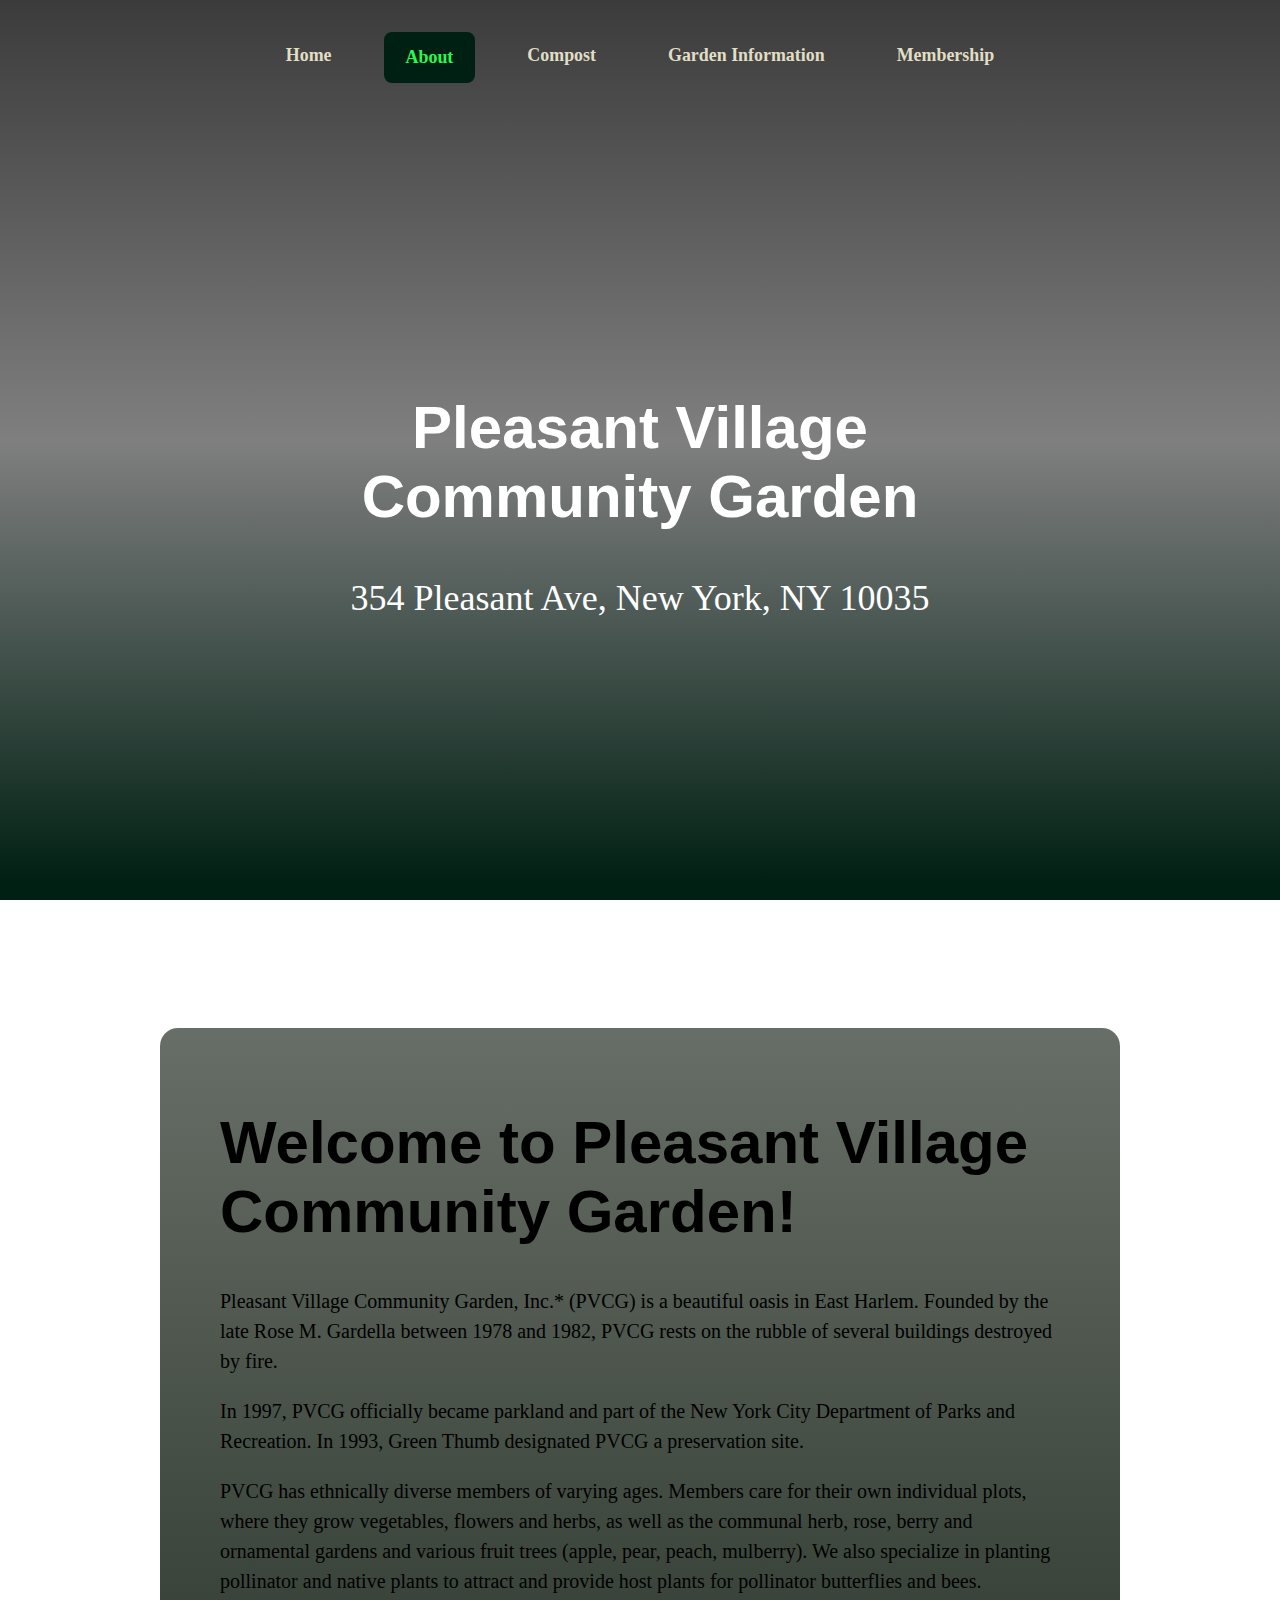
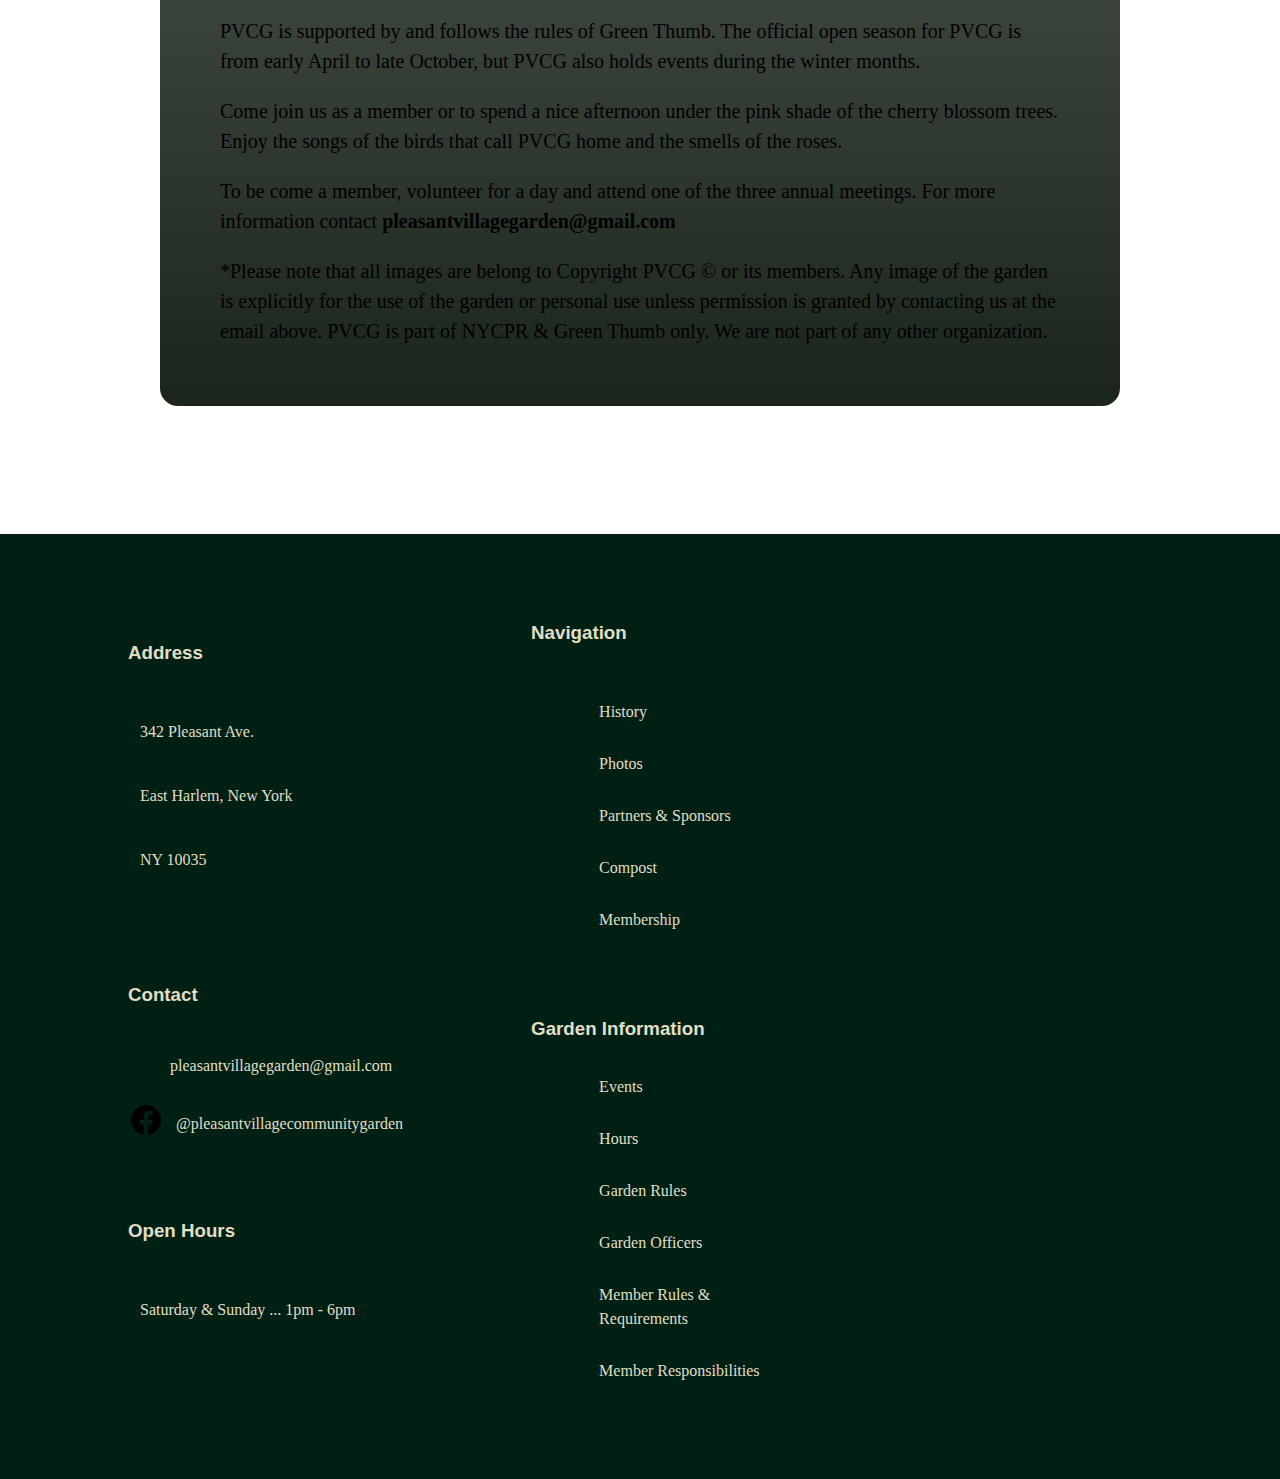
<file: history.html>
<!DOCTYPE html>
<head>
    <title>History | Pleasent Village Community Garden</title>
    <link rel="stylesheet" type="text/css" href="style.css">
</head>

<meta name="viewport" content="width=device-width, initial-scale=1">

<body>
    <!--NAV BAR-->
    <div class="header">
        <div id="wrapper">
        <div class="header-container">
            <div class="nav">
                <ul class="nav-links">
                    <li><a href="index.html">Home</a></li>
                    <li class="dropDown">
                        <a class="active" href="javascript:void(0)">About</a>
                        <div class="dropDown-content">
                            <a href="history.html">History</a>
                            <a href="garden-photos.html">Garden Photos</a>
                            <a href="partners.html">Partners & Sponsors</a>
                        </div>
                    </li>
                        <li><a href="compost.html">Compost</a></li>
                            <li class="dropDown">
                                <a class="dropBtn" href="javascript:void(0)" href="#garden-information">Garden Information</a>
                                <div class="dropDown-content">
                                    <a href="hours.html">Hours</a>
                                    <a href="events.html">Events</a>
                                    <a href="rules.html">Garden Rules</a>
                                    <a href="garden-officers.html">Garden Officers</a>
                                    <a href="garden-member-rules-and-requirements.html">Garden Member Rules & Requirements</a>
                                    <a href="garden-member-responsibilities.html">Garden Member Responsibilities</a>
                                </div>   
                            </li>
                        <li><a href="membership.html">Membership</a></li>
                    </ul>
                </div>
        </div>
        </div>
    </div>

    <div class="container">
        <div class="hero-container">
            <div class="hero-text">
                <h1>Pleasant Village Community Garden</h1>
                <h2>354 Pleasant Ave, New York, NY 10035</h2>
            </div>
            <div class="hero-image"></div>
        </div>


        <main>
            <div class="history">
                <div class="history-wrapper">
                    <div class="history-text">
                        <h1>Welcome to Pleasant Village Community Garden!</h1>
                        <p>Pleasant Village Community Garden, Inc.* (PVCG) is a beautiful oasis in East Harlem. Founded by the late Rose M. Gardella between 1978 and 1982, PVCG rests on the rubble of several buildings destroyed by fire.</p>
                        <p>In 1997, PVCG officially became parkland and part of the New York City Department of Parks and Recreation. In 1993, Green Thumb designated PVCG a preservation site.</p>
                        <p>PVCG has ethnically diverse members of varying ages. Members care for their own individual plots, where they grow vegetables, flowers and herbs, as well as the communal herb, rose, berry and ornamental gardens and various fruit trees (apple, pear, peach, mulberry). We also specialize in planting pollinator and native plants to attract and provide host plants for pollinator butterflies and bees.</p>
                        <p>PVCG is supported by and follows the rules of Green Thumb. The official open season for PVCG is from early April to late October, but PVCG also holds events during the winter months.</p>
                        <p>Come join us as a member or to spend a nice afternoon under the pink shade of the cherry blossom trees. Enjoy the songs of the birds that call PVCG home and the smells of the roses.</p>
                        <p>To be come a member, volunteer for a day and attend one of the three annual meetings.  For more information contact <b>pleasantvillagegarden@gmail.com</b></p>
                        <p>*Please note that all images are belong to Copyright PVCG © or its members. Any image of the garden is explicitly for the use of the garden or personal use unless permission is granted by contacting us at the email above. PVCG is part of NYCPR & Green Thumb only. We are not part of any other organization.</p>        
                    </div>
                </div>
            </div> 
        </main>



        <div class="footer">
            <section class="footer-text">
            <article class="sect1">
                <h3>Address</h3>
                <p>342 Pleasant Ave.</p>
                <p>East Harlem, New York</p>
                <p>NY 10035</p>
                    <div class="contact-container">
                        <h3>Contact</h3>
                        <div class="contact-container-top">
                            <div class="svg-icon-email">
                                <svg class="email" viewbox="0 0 66 66" width="30" height="36">
                                    <rect width="60" height="40" x="4" y="4" style="stroke:var(--cream);stroke-width:4;fill-opacity:0;stroke-opacity:1" />
                                    <line x1="4" y1="6" x2="36" y2="30" style="stroke:var(--cream);stroke-width:4" />
                                    <line x1="64" y1="6" x2="34" y2="30" style="stroke:var(--cream);stroke-width:4" />
                                    Email:   
                                </svg>
                            </div>
                            <p>pleasantvillagegarden@gmail.com</p>
                        </div>
                        <div class="contact-container-bottom">
                            <div class="svg-icon-facebook">
                                <a href="https://www.facebook.com/pleasantvillagecommunitygarden/" target="_blank">
                                    <svg class="facebook" fill="var(--cream)" width="36px" height="36px" viewBox="0 0 24.00 24.00" xmlns="http://www.w3.org/2000/svg" style="--darkreader-inline-fill: #cfca9d; --darkreader-inline-stroke: #cfca9d;" data-darkreader-inline-fill="" stroke="var(--cream)" stroke-width="0.00024000000000000003" data-darkreader-inline-stroke="">

                                        <g id="SVGRepo_bgCarrier" stroke-width="0"/>
                                        
                                        <g id="SVGRepo_tracerCarrier" stroke-linecap="round" stroke-linejoin="round" stroke="#CCCCCC" stroke-width="0.24000000000000005" style="--darkreader-inline-stroke: #c8c3bc;" data-darkreader-inline-stroke=""/>
                                        
                                        <g id="SVGRepo_iconCarrier"> <path d="M12 2.03998C6.5 2.03998 2 6.52998 2 12.06C2 17.06 5.66 21.21 10.44 21.96V14.96H7.9V12.06H10.44V9.84998C10.44 7.33998 11.93 5.95998 14.22 5.95998C15.31 5.95998 16.45 6.14998 16.45 6.14998V8.61998H15.19C13.95 8.61998 13.56 9.38998 13.56 10.18V12.06H16.34L15.89 14.96H13.56V21.96C15.9164 21.5878 18.0622 20.3855 19.6099 18.57C21.1576 16.7546 22.0054 14.4456 22 12.06C22 6.52998 17.5 2.03998 12 2.03998Z"/> </g>
                                        
                                    </svg>
                                </a>
                            </div>
                            <p>@pleasantvillagecommunitygarden</p>
                        </div>
                    </div>
                <h3>Open Hours</h3>
                <p>Saturday & Sunday ... 1pm - 6pm</p>
            </article>
            <article class="sect2">
                <h3>Navigation</h3>
                <ul class="footer-nav">
                <li>
                    <a href="history.html">History</a>
                    <a href="garden-photos.html">Photos</a>
                    <a href="partners.html">Partners & Sponsors</a>
                    <a href="compost.html">Compost</a>
                    <a href="membership.html">Membership</a>
                </li>
                </ul>
                <div class="garden-info-h3">
                    <h3>Garden Information</h3>
                </div>
                <ul class="footer-nav">
                    <li>
                        <a href="events.html">Events</a>
                        <a href="hours.html">Hours</a>
                        <a href="rules.html">Garden Rules</a>
                        <a href="garden-officers.html">Garden Officers</a>
                        <a href="garden-member-rules-and-requirements.html">Member Rules & Requirements</a>
                        <a href="garden-member-responsibilities.html">Member Responsibilities</a>
                    </li>
                </ul>
            </article>
            <article class="sect3">
            </article>
        </section>
        </div>
    </div>
</body>
</html>

<style>

/*PHONES*/
    @media (max-width: 600px){
        body{
            margin-left: 6rem;
            margin-right: 6rem;
        }
        .history{
            margin-top: 6rem;
            margin-bottom: 6rem;
            margin-left: 6rem;
            margin-right: 6rem;
        }
        h1{
            font-size: 40px;
        }
        h2{
            font-size: 28px;
        }
        p{
            font-size: 18px;
        }





 
    }

/*TABLETS*/
    @media (min-width: 600px) and (max-width: 900px){
        body{
            margin-left: 6rem;
            margin-right: 6rem;
        }
        .history{
            margin-top: 6rem;
            margin-bottom: 6rem;
            margin-left: 6rem;
            margin-right: 6rem;
        }
        h1{
            font-size: 46px;
        }
        h2{
            font-size: 32px;
        }
        p{
            font-size: 24px;
        }




 
    }

/*DESKTOP*/
    @media (min-width: 900px){
        body{
            margin-left: 10rem;
            margin-right: 10rem;
        }
        .history{
            margin-top: 8rem;
            margin-bottom: 8rem;
            margin-left: 10rem;
            margin-right: 10rem;
        }
        h1{
            font-size: 60px;
        }
        h2{
            font-size: 36px;
        }
        p{
            font-size: 20px;
        } 


    }

    body{
        max-width: 100% !important;
        /*centers page*/
        margin: auto;

        color: var(--cream) !important;
        font-family: sans-serif !important;
    }
    div.container{
        width: 100%;
        background-color: var(--darkGreen);
    }



    .history > h1{
        text-align: center;
        padding-bottom: 56px;
    }
    .history > p{
        padding-top: 3px;
        padding-bottom: 3px;
    }


    .history{
        position: relative;
        min-height: 60rem;
    }

    .history-text{
        height: auto;
        
        padding: 40px 60px 40px 60px;

        background-image: linear-gradient(rgba(2, 14, 2, 0.6), rgba(2, 14, 2, 0.9)), url("https://i.imgur.com/7AyZTU4.jpeg");
        border-radius: 18px;
        background-position: center;
        background-size: cover;
        background-repeat: no-repeat;
    }





 


</style>
</file>
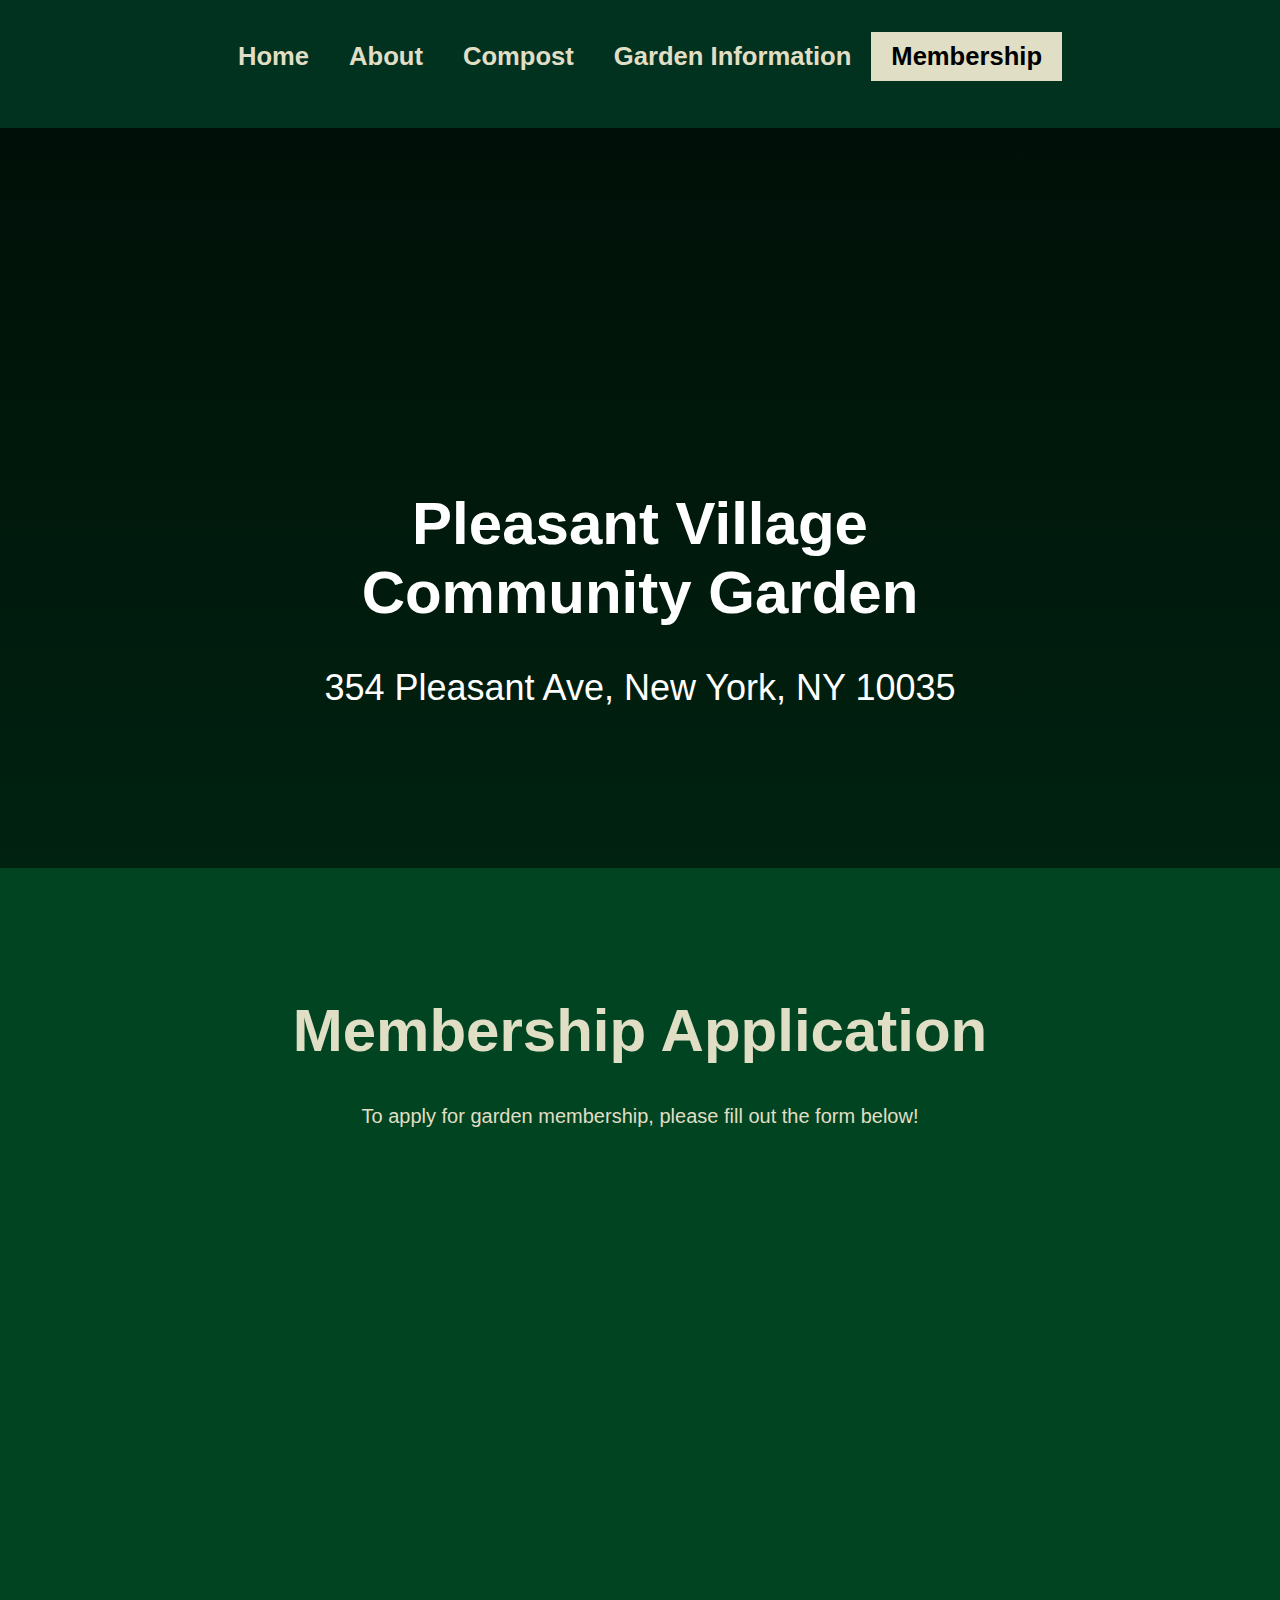
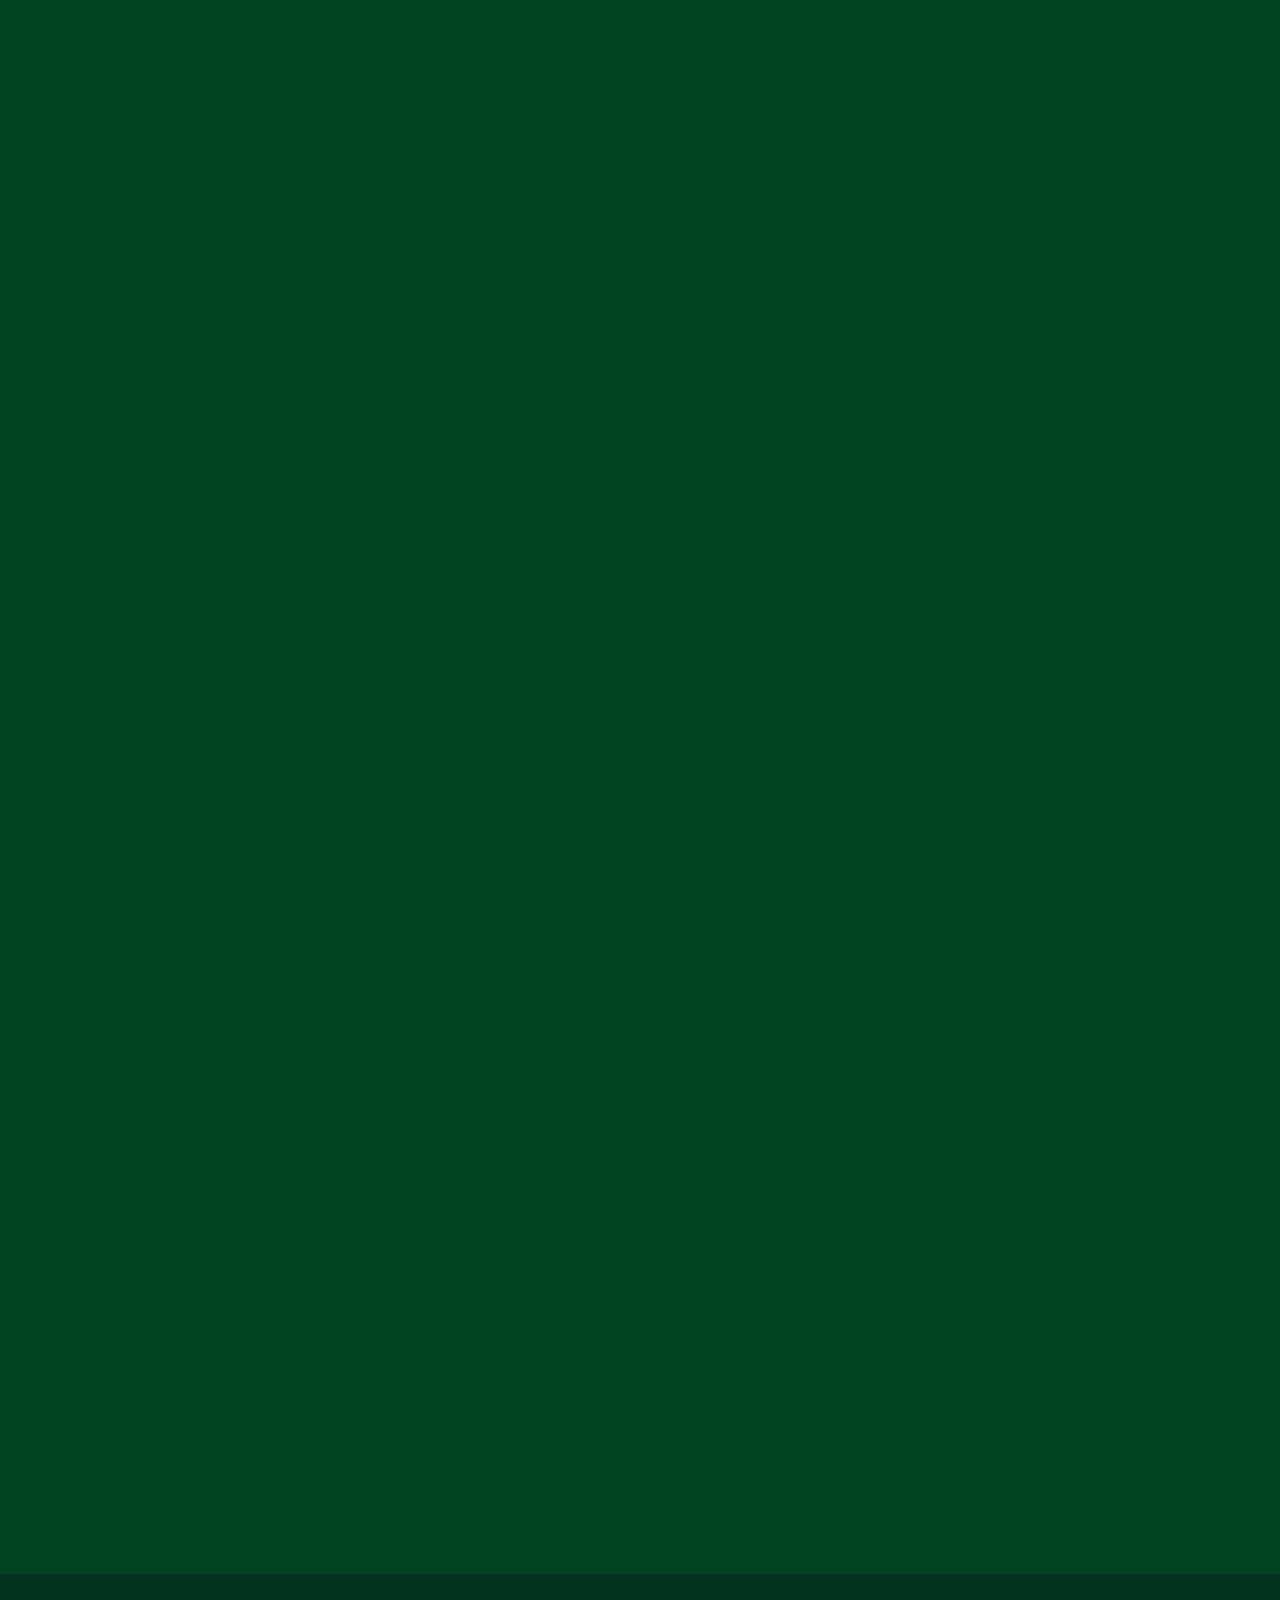
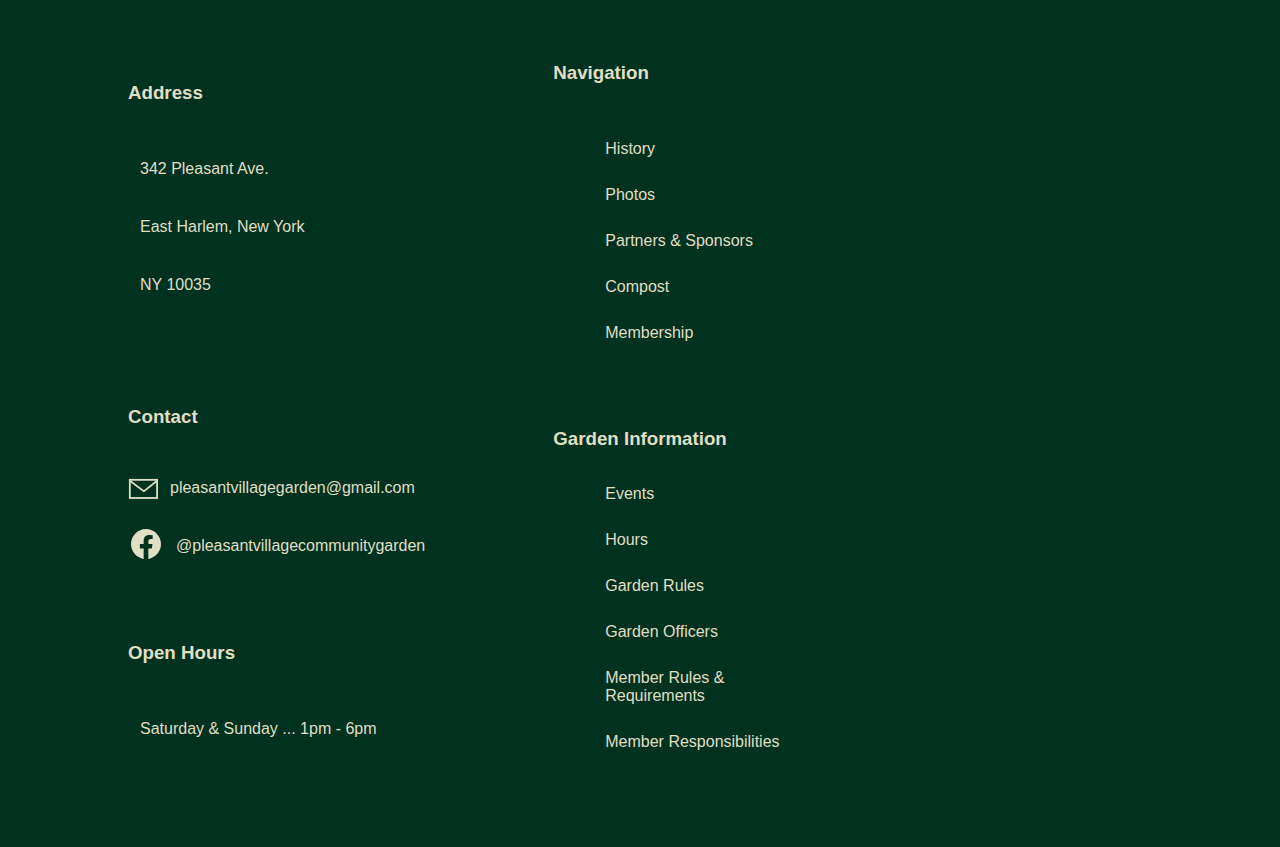
<file: membership.html>
<!DOCTYPE html>
<head>
    <title>Membership | Pleasent Village Community Garden</title>
</head>

<meta name="viewport" content="width=device-width, initial-scale=1">

<body>
    <!--NAV BAR-->
    <div class="header">
        <div id="wrapper">
        <div class="header-container">
            <div class="nav">
                <ul class="nav-links">
                    <li><a href="index.html">Home</a></li>
                    <li class="dropDown">
                        <a class="dropBtn" href="javascript:void(0)">About</a>
                        <div class="dropDown-content">
                            <a href="history.html">History</a>
                            <a href="#garden-photos">Garden Photos</a>
                            <a href="partners.html">Partners & Sponsors</a>
                        </div>
                    </li>
                        <li><a href="compost.html">Compost</a></li>
                            <li class="dropDown">
                                <a class="dropBtn" href="javascript:void(0)" href="#garden-information">Garden Information</a>
                                <div class="dropDown-content">
                                    <a href="#hours">Hours</a>
                                    <a href="#events">Events</a>
                                    <a href="#rules">Garden Rules</a>
                                    <a href="#garden-officers">Garden Officers</a>
                                    <a href="#garden-member-rules-and-requirements">Garden Member Rules & Requirements</a>
                                    <a href="#garden-member-responsibilities">Garden Member Responsibilities</a>
                                </div>   
                            </li>
                        <li><a class="active" href="membership.html">Membership</a></li>
                    </ul>
                </div>
        </div>
        </div>
    </div>

    <div class="container">
        <div class="hero-container">
            <div class="hero-text">
                <h1>Pleasant Village Community Garden</h1>
                <h2>354 Pleasant Ave, New York, NY 10035</h2>
            </div>
            <div class="hero-image"></div>
        </div>


        <main>
            <div class="membership">
                <h1 style="text-align: center;">Membership Application</h1>
                <p style="text-align: center;">To apply for garden membership, please fill out the form below!</p>
            </div>

            <div class="membership-form">
                <iframe src="https://docs.google.com/forms/d/e/1FAIpQLSdDogsjZblEjBDC-e91xdpNG1CL8XoQNVgtyKuhJtu_oxi4eg/viewform?embedded=true" frameborder="0" marginheight="0" marginwidth="0" position="absolute">Loading…</iframe>
            </div>
        </main>



        <div class="footer">
            <section class="footer-text">
            <article class="sect1">
                <h3>Address</h3>
                <p>342 Pleasant Ave.</p>
                <p>East Harlem, New York</p>
                <p>NY 10035</p>
                    <div class="contact-container">
                        <h3>Contact</h3>
                        <div class="contact-container-top">
                            <div class="svg-icon-email">
                                <svg class="email" viewbox="0 0 66 66" width="30" height="36">
                                    <rect width="60" height="40" x="4" y="4" style="stroke:#e0dec4;stroke-width:4;fill-opacity:0;stroke-opacity:1" />
                                    <line x1="4" y1="6" x2="36" y2="30" style="stroke:#e0dec4;stroke-width:4" />
                                    <line x1="64" y1="6" x2="34" y2="30" style="stroke:#e0dec4;stroke-width:4" />
                                    Email:   
                                </svg>
                            </div>
                            <p>pleasantvillagegarden@gmail.com</p>
                        </div>
                        <div class="contact-container-bottom">
                            <div class="svg-icon-facebook">
                                <a href="https://www.facebook.com/pleasantvillagecommunitygarden/" target="_blank">
                                    <svg class="facebook" fill="#e0dec4" width="36px" height="36px" viewBox="0 0 24.00 24.00" xmlns="http://www.w3.org/2000/svg" style="--darkreader-inline-fill: #cfca9d; --darkreader-inline-stroke: #cfca9d;" data-darkreader-inline-fill="" stroke="#e0dec4" stroke-width="0.00024000000000000003" data-darkreader-inline-stroke="">

                                        <g id="SVGRepo_bgCarrier" stroke-width="0"/>
                                        
                                        <g id="SVGRepo_tracerCarrier" stroke-linecap="round" stroke-linejoin="round" stroke="#CCCCCC" stroke-width="0.24000000000000005" style="--darkreader-inline-stroke: #c8c3bc;" data-darkreader-inline-stroke=""/>
                                        
                                        <g id="SVGRepo_iconCarrier"> <path d="M12 2.03998C6.5 2.03998 2 6.52998 2 12.06C2 17.06 5.66 21.21 10.44 21.96V14.96H7.9V12.06H10.44V9.84998C10.44 7.33998 11.93 5.95998 14.22 5.95998C15.31 5.95998 16.45 6.14998 16.45 6.14998V8.61998H15.19C13.95 8.61998 13.56 9.38998 13.56 10.18V12.06H16.34L15.89 14.96H13.56V21.96C15.9164 21.5878 18.0622 20.3855 19.6099 18.57C21.1576 16.7546 22.0054 14.4456 22 12.06C22 6.52998 17.5 2.03998 12 2.03998Z"/> </g>
                                        
                                    </svg>
                                </a>
                            </div>
                            <p>@pleasantvillagecommunitygarden</p>
                        </div>
                    </div>
                <h3>Open Hours</h3>
                <p>Saturday & Sunday ... 1pm - 6pm</p>
            </article>
            <article class="sect2">
                <h3>Navigation</h3>
                <ul class="footer-nav">
                <li>
                    <a href="history.html">History</a>
                    <a href="garden-photos">Photos</a>
                    <a href="partners.html">Partners & Sponsors</a>
                    <a href="compost.html">Compost</a>
                    <a href="membership.html">Membership</a>
                </li>
                </ul>
                <div class="garden-info-h3">
                    <h3>Garden Information</h3>
                </div>
                <ul class="footer-nav">
                    <li>
                        <a href="index.html">Events</a>
                        <a href="hours">Hours</a>
                        <a href="rules">Garden Rules</a>
                        <a href="garden-officers">Garden Officers</a>
                        <a href="garden-member-rules-and-requirements">Member Rules & Requirements</a>
                        <a href="garden-member-responsibilities">Member Responsibilities</a>
                    </li>
                </ul>
            </article>
            <article class="sect3">
            </article>
        </section>
        </div>
    </div>
</body>
</html>

<style>

/*PHONES*/
    @media (max-width: 600px){
        body{
            margin-left: 6rem;
            margin-right: 6rem;
        }
        .membership{
            margin-top: 6rem;
            margin-bottom: 6rem;
            margin-left: 6rem;
            margin-right: 6rem;
        }
        h1{
            font-size: 40px;
        }
        h2{
            font-size: 28px;
        }
        p{
            font-size: 18px;
        }









        .footer > .footer-text{
            margin-top: 4rem;
            margin-bottom: 2rem;

            margin-left: 4rem;
            margin-right: 4rem;  
        }

        .footer > .footer-text > .sect1 > .contact-container > h3{
            margin-top: 44px;
            margin-bottom: 44px;
        }
        div.footer > section.footer-text > article.sect1 > h3{
            margin-bottom: 44px;
        }
        .footer > .footer-text > .sect1 > p{
            padding: 12px 12px;
            font-size: 16px;
        }
        .footer > .footer-text > .sect1 > .contact-container > .contact-container-bottom > p{
            font-size: 16px;
        }
        .footer > .footer-text > .sect1 > .contact-container > .contact-container-top > p{
            font-size: 16px;
        }
        .footer > .footer-text > .sect1{
            width: 100%;
        }
        .footer > .footer-text > .sect2{
            width: 100%;
            margin-top: 5rem;
        }
        .footer > .footer-text > .sect3{
            width: 100%;
            margin-top: 4rem;
        }
    }

/*TABLETS*/
    @media (min-width: 600px) and (max-width: 900px){
        body{
            margin-left: 6rem;
            margin-right: 6rem;
        }
        .membership{
            margin-top: 6rem;
            margin-bottom: 6rem;
            margin-left: 6rem;
            margin-right: 6rem;
        }
        h1{
            font-size: 46px;
        }
        h2{
            font-size: 32px;
        }
        p{
            font-size: 24px;
        }






        .footer > .footer-text{
            margin-top: 4rem;
            margin-bottom: 2rem;

            margin-left: 4rem;
            margin-right: 4rem;  
        }
        .footer > .footer-text > .sect1 > p{
            font-size: 16px;
            padding: 12px 12px;
        }
        .footer > .footer-text > .sect1 > .contact-container > h3{
            margin-top: 5rem;
            margin-bottom: 44px;
        }
        .footer > .footer-text > .sect1 > .contact-container > .contact-container-bottom > p{
            font-size: 16px;
        }
        .footer > .footer-text > .sect1 > .contact-container > .contact-container-top > p{
            font-size: 16px;
        }

        div.footer > section.footer-text > article.sect1 > h3{
            margin-bottom: 24px;
        }
        .footer > .footer-text > .sect1{
            width: 100%;
        }
        .footer > .footer-text > .sect2{
            width: 100%;
            margin-top: 5rem;
        }
        .footer > .footer-text > .sect3{
            width: 100%;
            margin-top: 4rem;
        }
    }

/*DESKTOP*/
    @media (min-width: 900px){
        body{
            margin-left: 10rem;
            margin-right: 10rem;
        }
        .membership{
            margin-top: 8rem;
            margin-bottom: 8rem;
            margin-left: 10rem;
            margin-right: 10rem;
        }
        h1{
            font-size: 60px;
        }
        h2{
            font-size: 36px;
        }
        p{
            font-size: 20px;
        }




        div.footer > section.footer-text > article.sect1 > .contact-container > h3{
            margin-bottom: 44px;
            margin-top: 100px;
        }
        div.footer > section.footer-text > article.sect1 > h3{
            margin-top: 44px;
            margin-bottom: 44px;
        }
        div.footer > section.footer-text > article.sect1 > p{
            font-size: 16px;
            padding: 12px 12px;
        }
        div.footer > section.footer-text > article.sect1 > div.contact-container > div.contact-container-top > p{
            font-size: 16px;
        }
        div.footer > section.footer-text > article.sect1 > div.contact-container > div.contact-container-bottom > p{
            font-size: 16px;
        }
        div.footer > section.footer-text > article.sect2 > h3{
            margin-top: 24px;
            margin-bottom: 40px;
        }
        div.footer > section.footer-text > article.sect2 > div.garden-info-h3 > h3{
            margin-top: 70px;
        }




        .footer > .footer-text{
            display: flex;

            margin-top: 4rem;
            margin-bottom: 4rem;

            margin-left: 8rem;
            margin-right: 8rem;  
        }

        .footer > .footer-text > .sect1{
            width: 33%;
            margin-right: 4rem;
        }
        .footer > .footer-text > .sect2{
            width: 33%;
            margin-left: 4rem;
            margin-right: 4rem;
        }
        .footer > .footer-text > .sect3{
            width: 33%;
            margin-left: 4rem;
            margin-top: 4rem;
        }

    }

    body{
        max-width: 100% !important;
        /*centers page*/
        margin: auto;

        color: #e0dec4 !important;
        font-family: sans-serif !important;
    }
    div.container{
        width: 100%;
        background-color: #014421;
    }




    div.header{
        position: absolute;
        top: 0;
        height: 8rem;       
        width: 100%;
        height: 8rem;
        background-color: #013220;
    }
    #wrapper{
        margin-left: auto;
        margin-right: auto;
    }
    div.nav-placeholder{
        height: 8rem;
        overflow: hidden;
    }
    .nav{
        display: flex;
        flex-wrap: nowrap;
        justify-content: space-between;

        align-items: center;
        margin: auto;

        width: 100%;
        max-width: 86vw;
    }
    ul.nav-links{
        list-style: none;
        display: flex;
        margin: auto;
        margin-top: 2rem;
        padding: 0;
    }
    ul.nav-links > li a{
        white-space: nowrap;
        text-decoration: none;
        display: block;
        font-size: 2vw;
        font-weight: 600;
        color: #e0dec4;
        padding: 1vw 2vw;
        margin: 0px;
    }
    li{
        display: inline-block;
    }
    ul.nav-links > li a, .dropBtn{
        display: block;
        padding: 10px;
        background-color: #013220;

        text-decoration: none;
        text-align: left;
        color: #e0dec4;
        padding: 10px 20px;
        cursor: pointer;
    }
    ul.nav-links > li > .active{
        background-color: #e0dec4;
        color: black;
    }
    ul.nav-links > li a:hover{
        background-color: #e0dec4;
        color: black;
        transition: 0.4s ease;
    }
    li a:hover, .dropDown:hover .dropDown-content a:hover{
        background-color: #e0dec4;
        color: black;
        transition: 0.4s ease;
    }
    li .dropDown{
        display: inline-block;
    }
    .dropDown-content{
        /*Hidden by default*/
        display: none;
        position: absolute;
        color: black;
        background-color: #e0dec4;
        z-index: 1;
        margin: 0px;
    }
    .dropDown-content a{
        text-decoration: none;
        padding: 0.5rem 1rem;
        color: black;
        display: block;
        text-align: left;
        margin: 0px;
    }
    .dropDown-content a:hover{
        background-color: #e0dec4;

    }
    .dropDown:hover .dropDown-content{
        display: block;
    }



    .hero-container{
        margin-top: 8rem;
        width: 100%;
        height: 740px;
        overflow: hidden;
    }
    .hero-image{
        background-image: linear-gradient(rgba(0, 0, 0, 0.77), rgba(0, 0, 0, 0.5)), url(https://static.wixstatic.com/media/c013d4_c37a02478f584c69a6b99f72fc4528f5~mv2.jpg/v1/fill/w_851,h_638,al_c,q_85,usm_0.66_1.00_0.01,enc_auto/c013d4_c37a02478f584c69a6b99f72fc4528f5~mv2.jpg);
        height: 740px; 
        width: 100%; 
        
        background-position: center;
        background-size: cover;
        background-repeat: no-repeat;
    }
    .hero-text{
        position: absolute;
        top: 66%;
        left: 50%;
        transform: translate(-50%, -50%);
    }
    .hero-text > h1{
        font-weight: 600;
        color: white;
        text-align: center;
    }
    .hero-text > h2{
        font-weight: 400;
        color: white;
        text-align: center;
    }





    div.membership-form{
        margin-bottom: 8rem;
        width: 100%;
        height: 1790px;
        position: relative;
        overflow: hidden;
    }
    iframe{
        position: absolute;
        width: 100%;
        height: 100%;
    }






    .svg-icon-email{
        float: left;
        padding-right: 12px;
        padding-top: 14px;
    }
    .svg-icon-facebook{
        float: left;
        padding-right: 12px;
    }



    .footer{
        display: flex;
        flex-wrap: nowrap;
        width: 100%;
        background-color: #013220;
        color: #e0dec4;
    }
    .footer > .footer-text{
        flex-wrap: nowrap;
        width: 100%;

        align-content: center;
    }




    .footer > .footer-text > .sect1 > h1{
        margin-top: 4rem;
        margin-bottom: 2rem;
    }
    .footer > .footer-text > .sect1 > .p{
        margin-bottom: 1rem;
    }
    .footer > .footer-text > .sect1 > .contact-container{
        margin-bottom: 5rem;
    }
    .footer > .footer-text > .sect1 > .contact-container > .contact-container-top{
        display: flex;
        align-items: center;
        height: 2rem;
        margin-bottom: 1.6rem;
    }
    .footer > .footer-text > .sect1 > .contact-container > .contact-container-bottom{
        display: flex;
        align-items: center;
        height: 2rem;
        margin-bottom: 1.6rem;
    }




    .footer > .footer-text > .sect2 > h1{
        margin-top: 4rem;
        margin-bottom: 1rem;
    }
    .footer > .footer-text > .sect2 > p{
        margin-bottom: 1rem;
    }


    .footer > .footer-text > .sect3 > h1{
        margin-top: 4rem;
        margin-bottom: 2rem;
    }
    .footer > .footer-text > .sect3 > p{
        margin-bottom: 1rem;
    }



/*FOOTER NAV*/
    .footer-nav > li a{
        display: block;
        padding: 10px;
        background-color: #013220;
        width: 100%;

        text-decoration: none;
        text-align: left;
        color: #e0dec4;
        padding: 12px 8px;
        margin: 4px;
    }
    .footer-nav > li a:hover{
        background-color: #e0dec4;
        color: black;
        transition: 0.4s ease;
    }


</style>
</file>
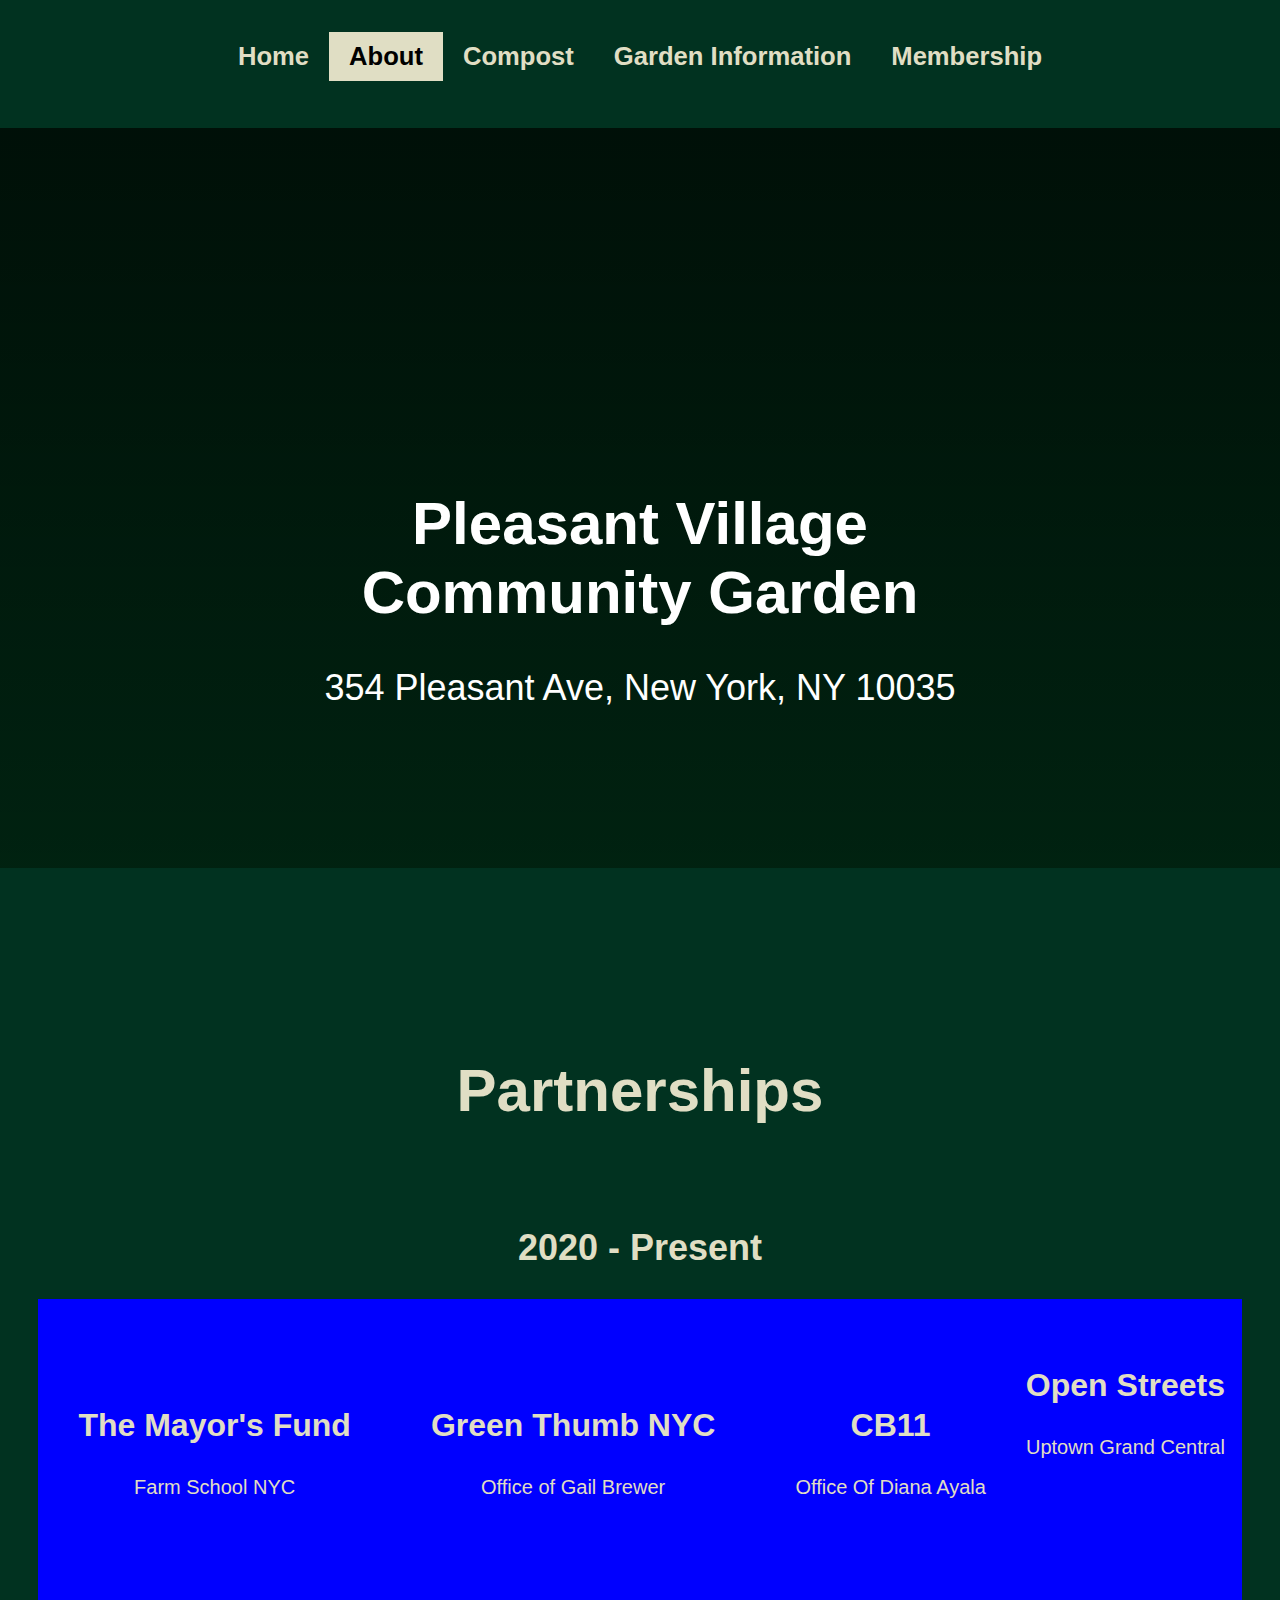
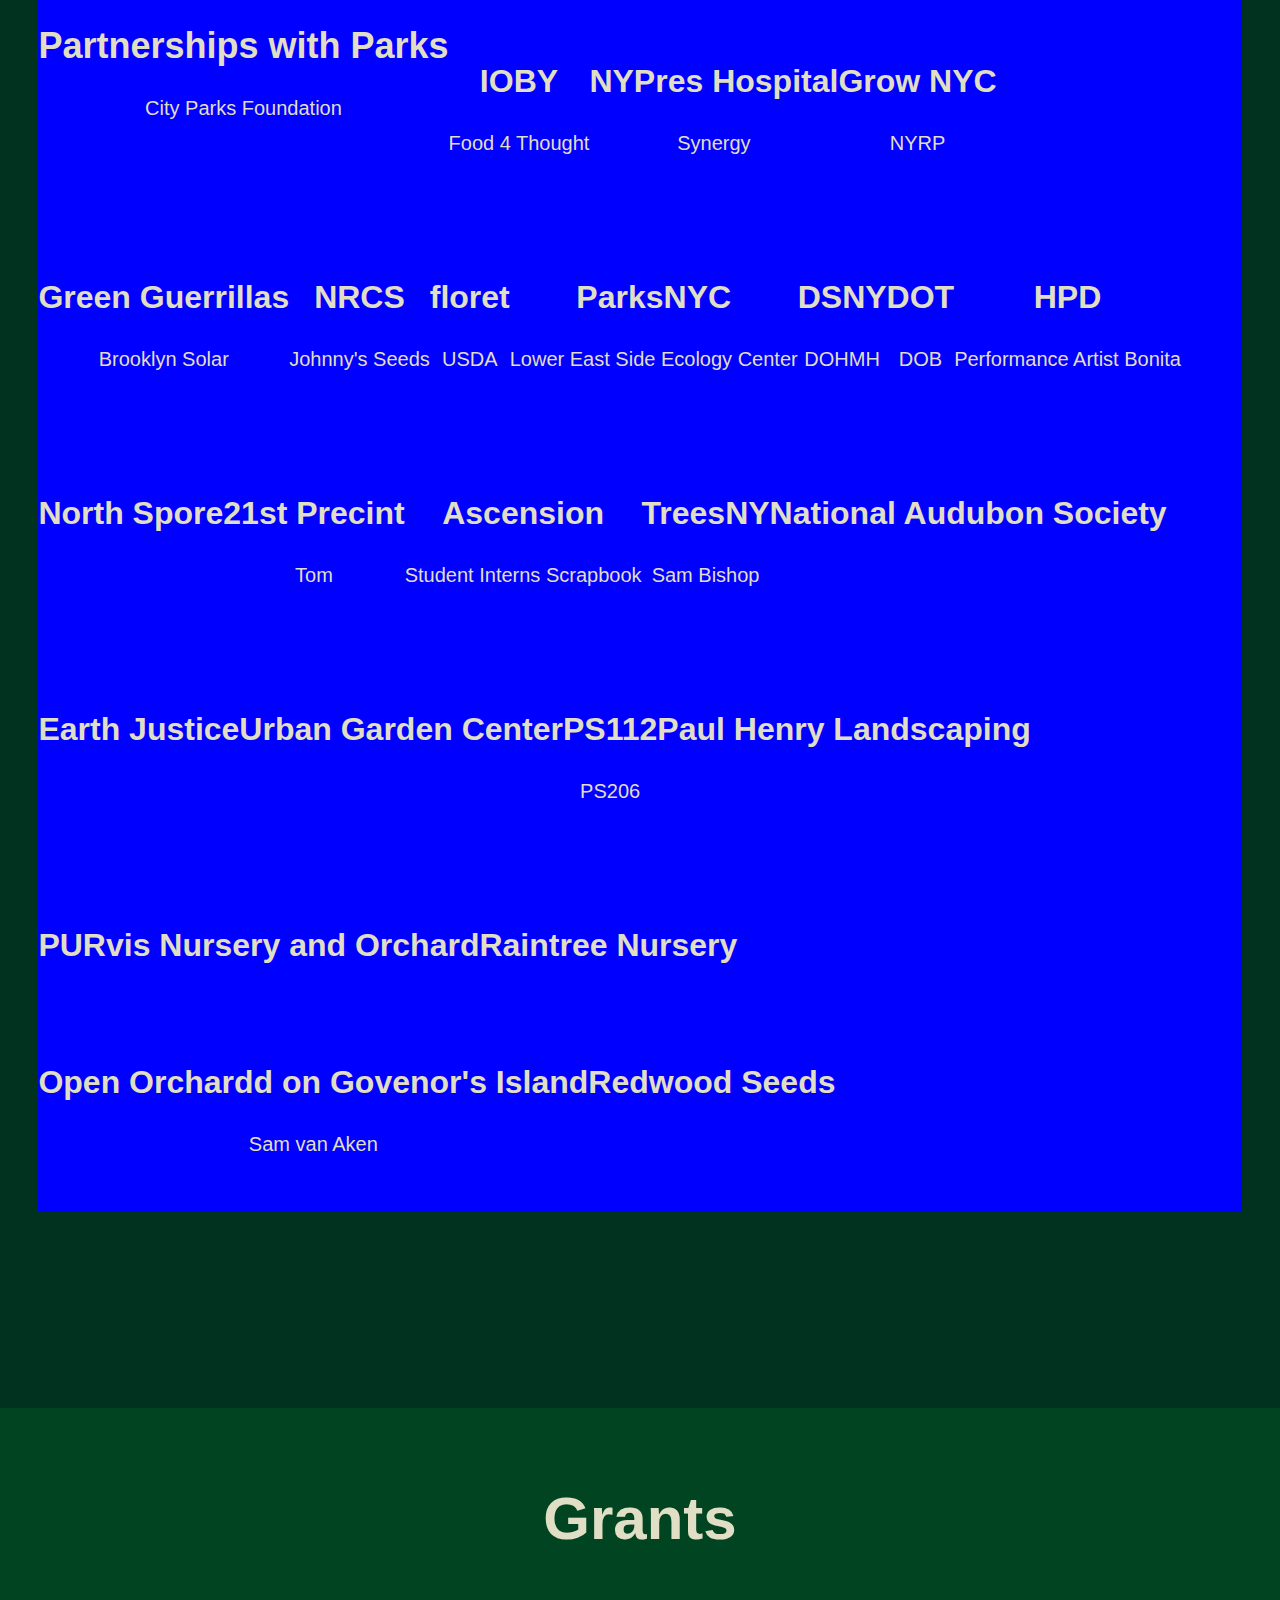
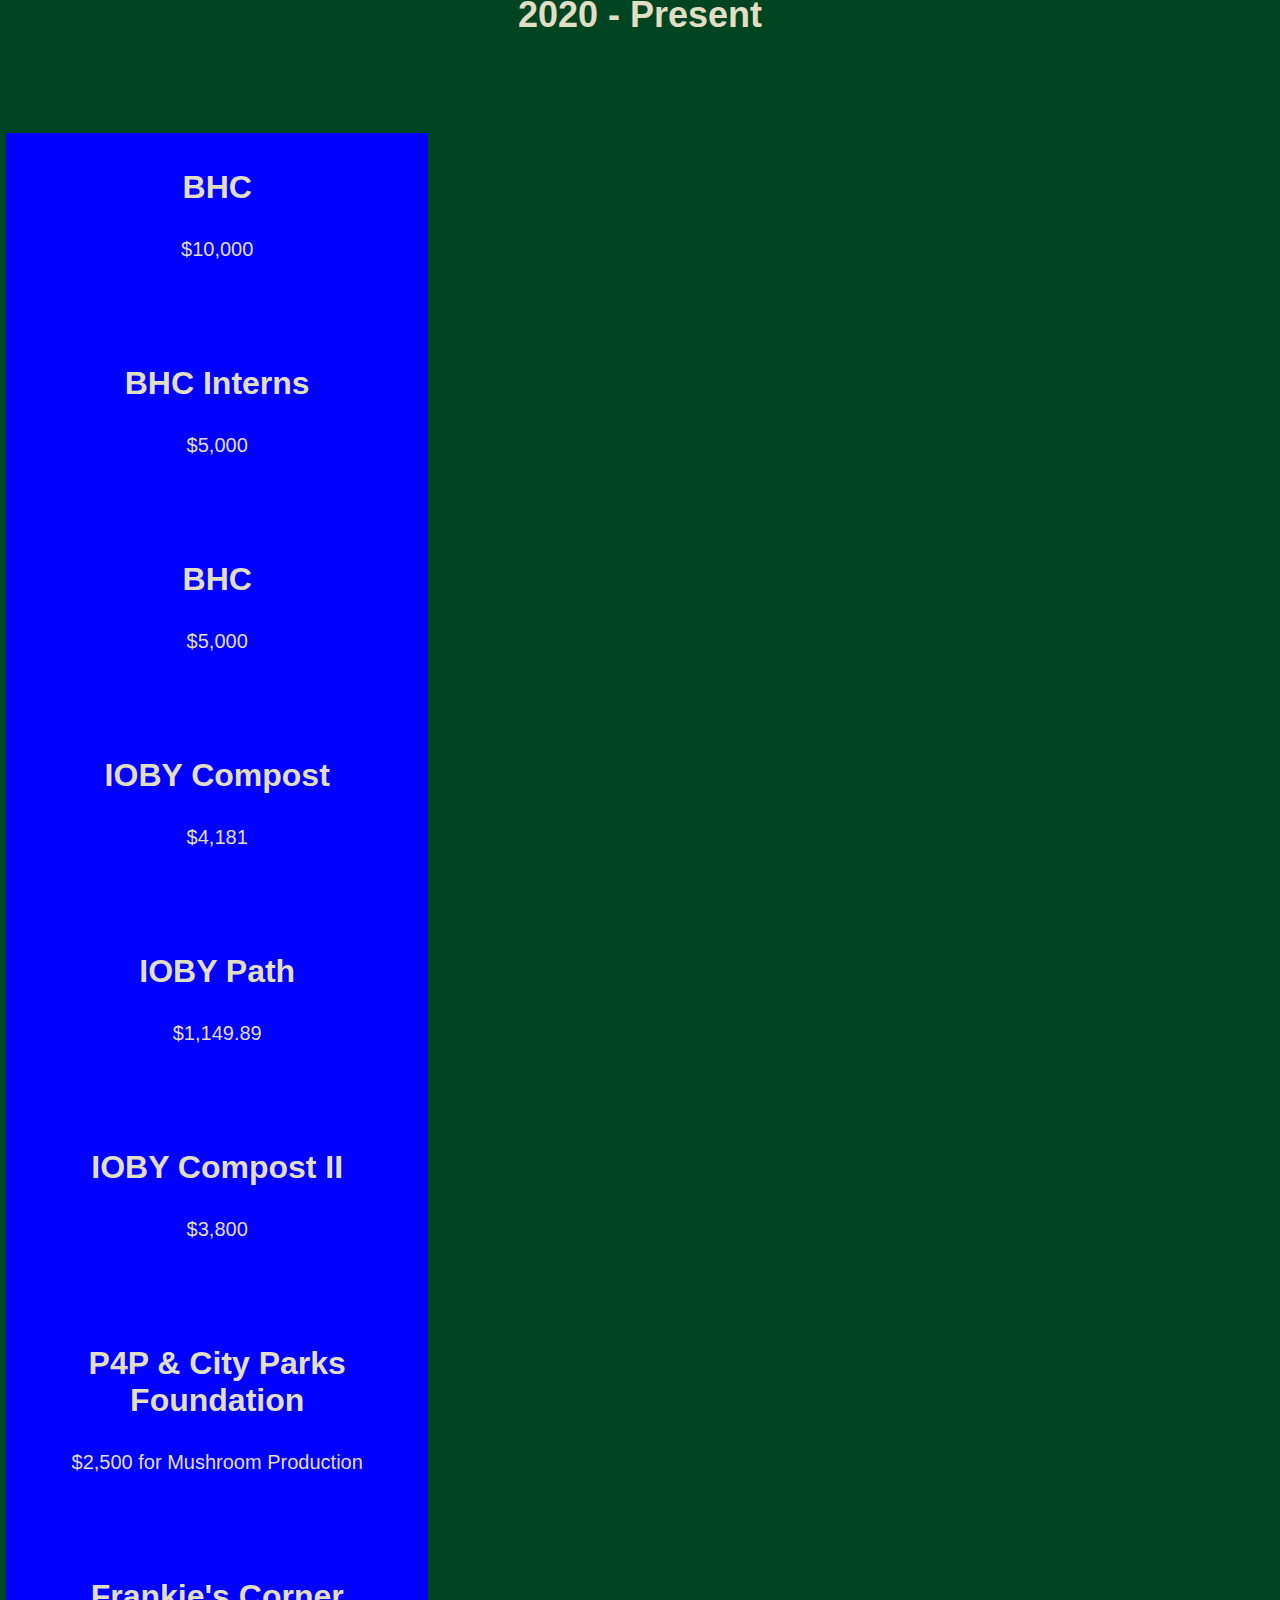
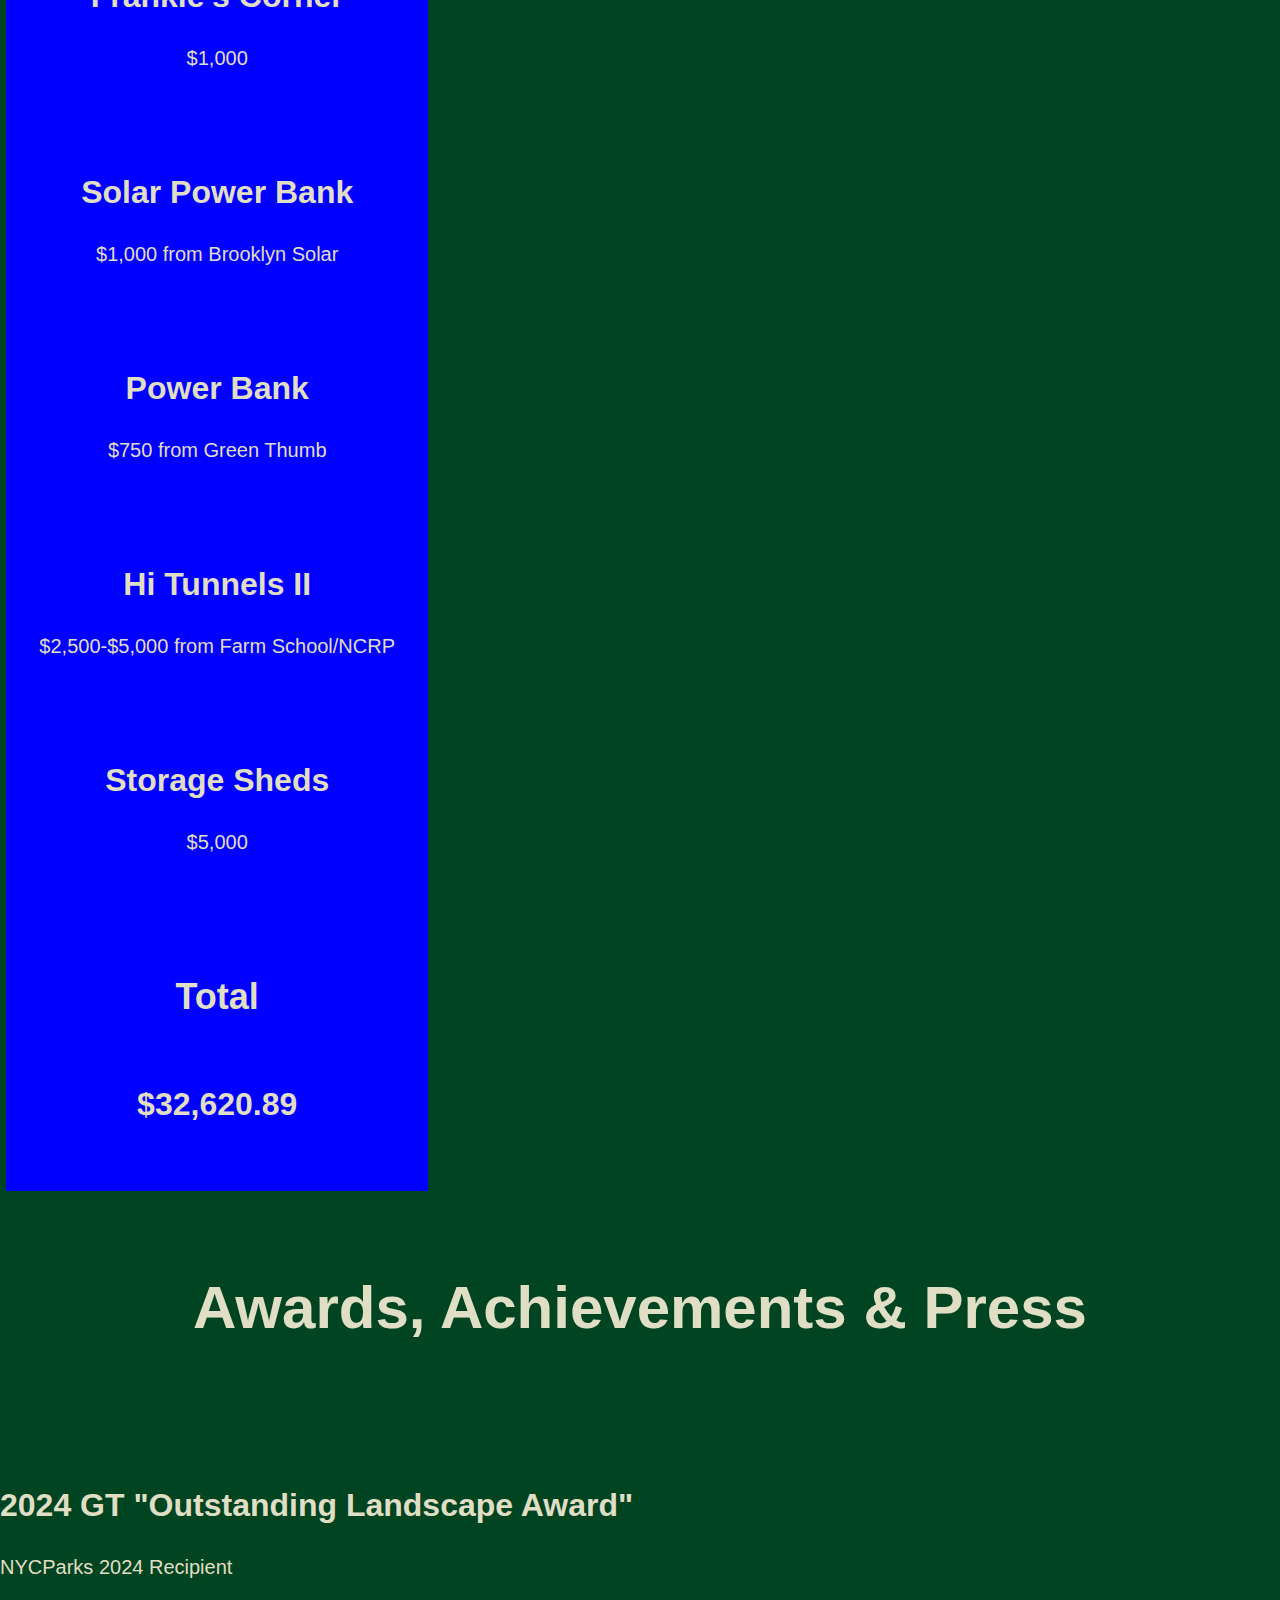
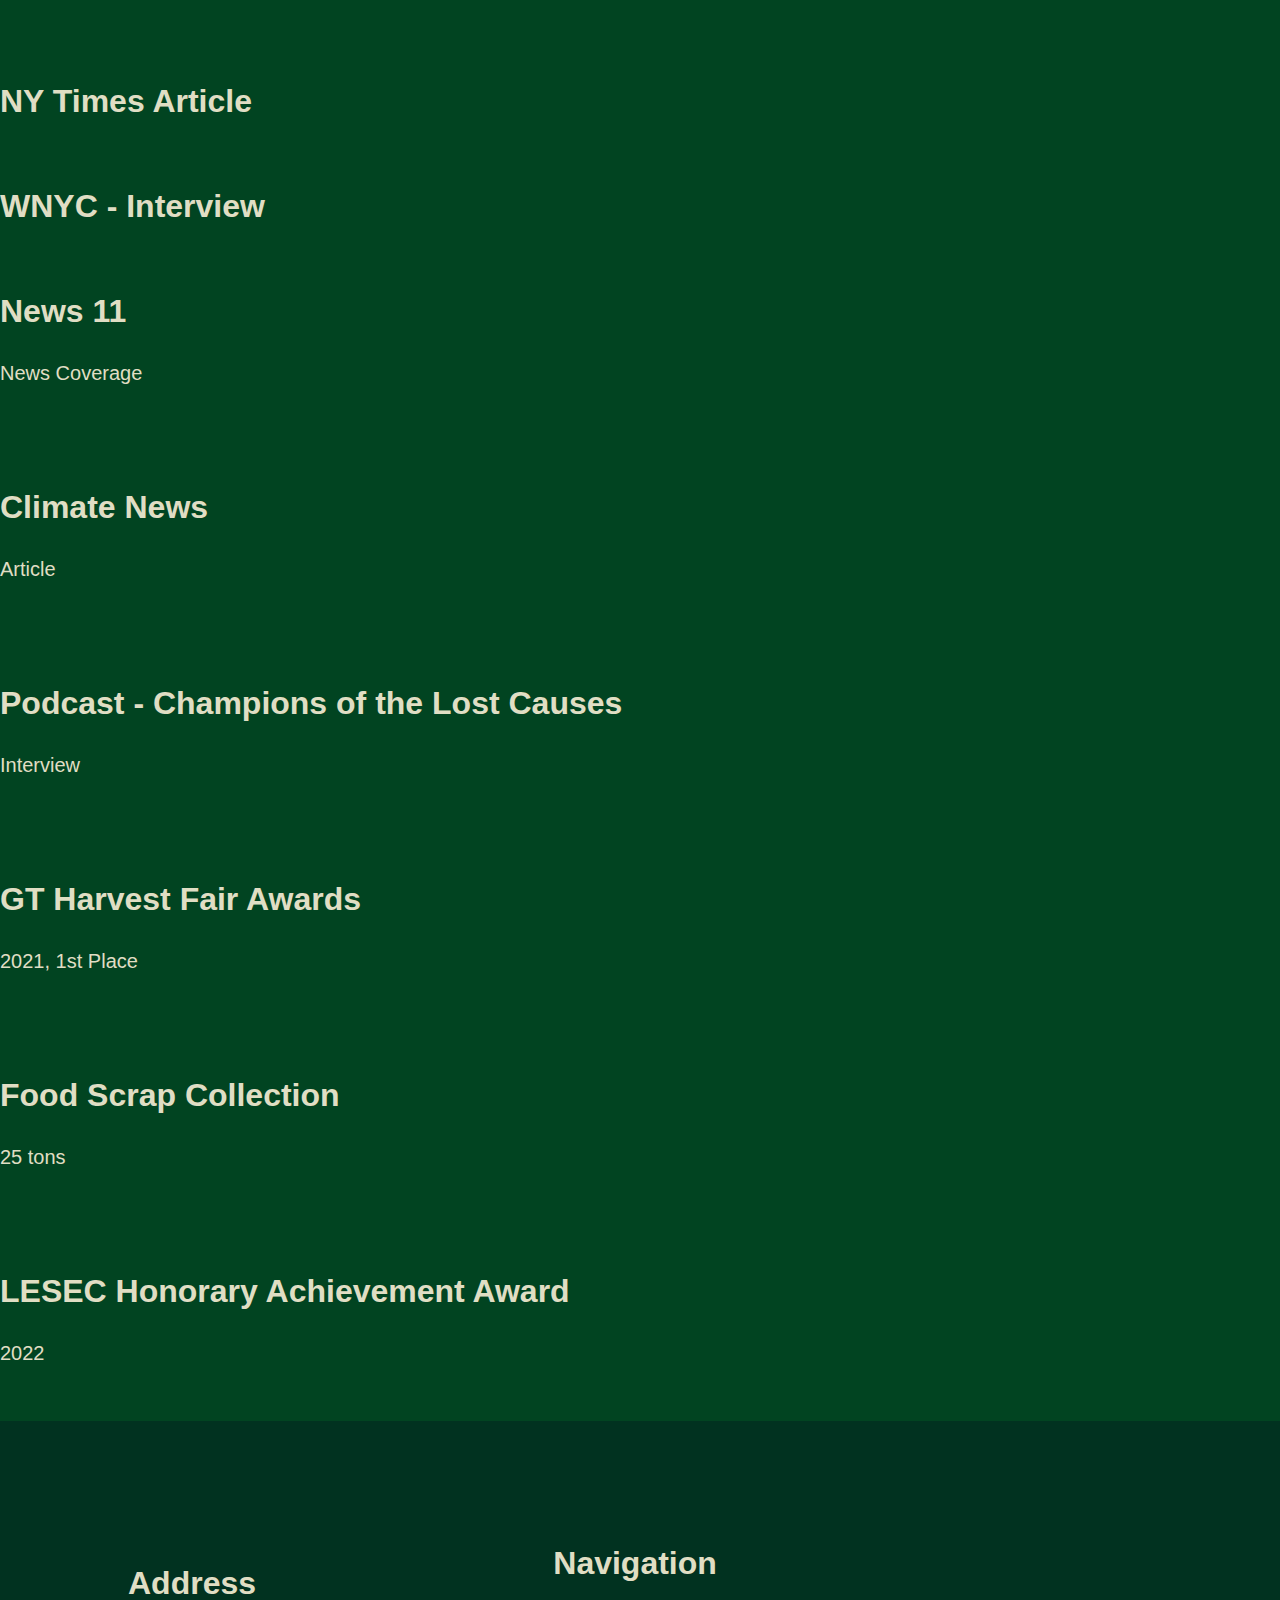
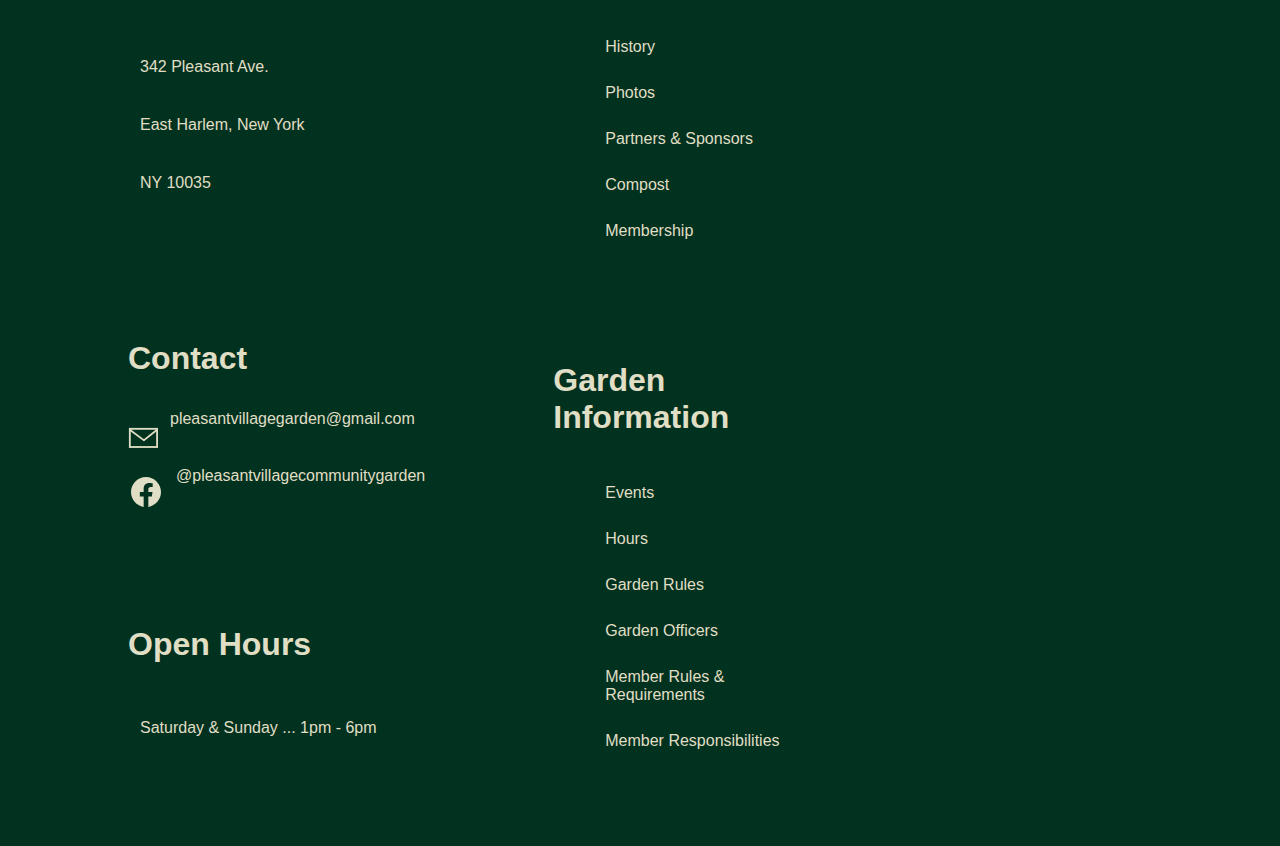
<file: partnersOLD.html>
<!DOCTYPE html>
<head>
    <title>Membership | Pleasent Village Community Garden</title>
</head>

<meta name="viewport" content="width=device-width, initial-scale=1">

<body>
    <!--NAV BAR-->
    <div class="header">
        <div id="wrapper">
        <div class="header-container">
            <div class="nav">
                <ul class="nav-links">
                    <li><a href="index.html">Home</a></li>
                    <li class="dropDown">
                        <a class="active" class="dropBtn" href="javascript:void(0)">About</a>
                        <div class="dropDown-content">
                            <a href="history.html">History</a>
                            <a href="#garden-photos">Garden Photos</a>
                            <a href="partners.html">Partners & Sponsors</a>
                        </div>
                    </li>
                        <li><a href="compost.html">Compost</a></li>
                            <li class="dropDown">
                                <a class="dropBtn" href="javascript:void(0)" href="#garden-information">Garden Information</a>
                                <div class="dropDown-content">
                                    <a href="#hours">Hours</a>
                                    <a href="#events">Events</a>
                                    <a href="#rules">Garden Rules</a>
                                    <a href="#garden-officers">Garden Officers</a>
                                    <a href="#garden-member-rules-and-requirements">Garden Member Rules & Requirements</a>
                                    <a href="#garden-member-responsibilities">Garden Member Responsibilities</a>
                                </div>   
                            </li>
                        <li><a href="membership.html">Membership</a></li>
                    </ul>
                </div>
        </div>
        </div>
    </div>

    <div class="container">
        <div class="hero-container">
            <div class="hero-text">
                <h1>Pleasant Village Community Garden</h1>
                <h2>354 Pleasant Ave, New York, NY 10035</h2>
            </div>
            <div class="hero-image"></div>
        </div>


        <main>
            <section class="partners">
                <div class="partners-container">
                    <h1 style="text-align: center;">Partnerships</h1>
                    <h2 style="text-align: center;">2020 - Present</h2>

                    <div class="partners-list">
                        <article>
                            <div class="article-text">
                                <h3>The Mayor's Fund</h3>
                                <p>Farm School NYC</p>
                            </div>
                        </article>
        
                        <article>
                            <div class="article-text">
                                <h3>Green Thumb NYC</h3>
                                <p>Office of Gail Brewer</p>
                            </div>
                        </article>
        
                        <article>
                            <div class="article-text">
                                <h3>CB11</h3>
                                <p>Office Of Diana Ayala</p>
                            </div>
                        </article>
        
                        <article>
                            <h3>Open Streets</h3>
                            <p>Uptown Grand Central</p>
                        </article>
        
                        <article>
                            <h2>Partnerships with Parks</h2>
                            <p>City Parks Foundation</p>
                        </article>
        
                        <article>
                            <h3>IOBY</h3>
                            <p>Food 4 Thought</p>
                        </article>
        
                        <article>
                            <h3>NYPres Hospital</h3>
                            <p>Synergy</p>
                        </article>
        
                        <article>
                            <h3>Grow NYC</h3>
                            <p>NYRP</p>
                        </article>
        
                        <article>
                            <h3>Green Guerrillas</h3>
                            <p>Brooklyn Solar</p>
                        </article>
        
                        <article>
                            <h3>NRCS</h3>
                            <p>Johnny's Seeds</p>
                        </article>
        
                        <article>
                            <h3>floret</h3>
                            <p>USDA</p>
                        </article>
        
                        <article>
                            <h3>ParksNYC</h3>
                            <p>Lower East Side Ecology Center</p>
                        </article>
        
                        <article>
                            <h3>DSNY</h3>
                            <p>DOHMH</p>
                        </article>
        
                        <article>
                            <h3>DOT</h3>
                            <p>DOB</p>
                        </article>
        
                        <article>
                            <h3>HPD</h3>
                            <p>Performance Artist Bonita</p>
                        </article>
        
                        <article>
                            <h3>North Spore</h3>
                        </article>
        
                        <article>
                            <h3>21st Precint</h3>
                            <p>Tom</p>
                        </article>
        
                        <article>
                            <h3>Ascension</h3>
                            <p>Student Interns Scrapbook</p>
                        </article>
        
                        <article>
                            <h3>TreesNY</h3>
                            <p>Sam Bishop</p>
                        </article>
        
                        <article>
                            <h3>National Audubon Society</h3>
                        </article>
        
                        <article>
                            <h3>Earth Justice</h3>
                        </article>
        
                        <article>
                            <h3>Urban Garden Center</h3>
                        </article>
        
                        <article>
                            <h3>PS112</h3>
                            <p>PS206</p>
                        </article>
        
                        <article>
                            <h3>Paul Henry Landscaping</h3>
                        </article>
        
                        <article>
                            <h3>PURvis Nursery and Orchard</h3>
                        </article>
        
                        <article>
                            <h3>Raintree Nursery</h3>
                        </article>
        
                        <article>
                            <h3>Open Orchardd on Govenor's Island</h3>
                            <p>Sam van Aken</p>
                        </article>
        
                        <article>
                            <h3>Redwood Seeds</h3>
                        </article>
                    </div>
                </div>    
            </section>
            
            <div class="grants">
                <h1 style="text-align: center;">Grants</h1>
                <h2 style="text-align: center;">2020 - Present</h2>
            </div>
            <div class="grant-list">
                <h3>BHC</h3>
                <p>$10,000</p>

                <h3>BHC Interns</h3>
                <p>$5,000</p>

                <h3>BHC</h3>
                <p>$5,000</p>

                <h3>IOBY Compost</h3>
                <p>$4,181</p>

                <h3>IOBY Path</h3>
                <p>$1,149.89</p>

                <h3>IOBY Compost II</h3>
                <p>$3,800</p>

                <h3>P4P & City Parks Foundation</h3>
                <p>$2,500 for Mushroom Production</p>

                <h3>Frankie's Corner</h3>
                <p>$1,000</p>

                <h3>Solar Power Bank</h3>
                <p>$1,000 from Brooklyn Solar</p>

                <h3>Power Bank</h3>
                <p>$750 from Green Thumb</p>

                <h3>Hi Tunnels II</h3>
                <p>$2,500-$5,000 from Farm School/NCRP</p>

                <h3>Storage Sheds</h3>
                <p>$5,000</p>

                <div class="total">
                    <h2>Total</h2>
                    <h3>$32,620.89</h3>
                </div>
            </div>
            <div class="awards">
                <h1 style="text-align: center;">Awards, Achievements & Press</h1>
            </div>
            <div class="award-list">
                <h3>2024 GT "Outstanding Landscape Award"</h3>
                <p>NYCParks 2024 Recipient</p>

                <h3>NY Times Article</h3>

                <h3>WNYC - Interview</h3>

                <h3>News 11</h3>
                <p>News Coverage</p>

                <h3>Climate News</h3>
                <p>Article</p>

                <h3>Podcast - Champions of the Lost Causes</h3>
                <p>Interview</p>

                <h3>GT Harvest Fair Awards</h3>
                <p>2021, 1st Place</p>

                <h3>Food Scrap Collection</h3>
                <p>25 tons</p>

                <h3>LESEC Honorary Achievement Award</h3>
                <p>2022</p>
            </div>
        </main>



        <div class="footer">
            <section class="footer-text">
            <article class="sect1">
                <h3>Address</h3>
                <p>342 Pleasant Ave.</p>
                <p>East Harlem, New York</p>
                <p>NY 10035</p>
                    <div class="contact-container">
                        <h3>Contact</h3>
                        <div class="contact-container-top">
                            <div class="svg-icon-email">
                                <svg class="email" viewbox="0 0 66 66" width="30" height="36">
                                    <rect width="60" height="40" x="4" y="4" style="stroke:#e0dec4;stroke-width:4;fill-opacity:0;stroke-opacity:1" />
                                    <line x1="4" y1="6" x2="36" y2="30" style="stroke:#e0dec4;stroke-width:4" />
                                    <line x1="64" y1="6" x2="34" y2="30" style="stroke:#e0dec4;stroke-width:4" />
                                    Email:   
                                </svg>
                            </div>
                            <p>pleasantvillagegarden@gmail.com</p>
                        </div>
                        <div class="contact-container-bottom">
                            <div class="svg-icon-facebook">
                                <a href="https://www.facebook.com/pleasantvillagecommunitygarden/" target="_blank">
                                    <svg class="facebook" fill="#e0dec4" width="36px" height="36px" viewBox="0 0 24.00 24.00" xmlns="http://www.w3.org/2000/svg" style="--darkreader-inline-fill: #cfca9d; --darkreader-inline-stroke: #cfca9d;" data-darkreader-inline-fill="" stroke="#e0dec4" stroke-width="0.00024000000000000003" data-darkreader-inline-stroke="">

                                        <g id="SVGRepo_bgCarrier" stroke-width="0"/>
                                        
                                        <g id="SVGRepo_tracerCarrier" stroke-linecap="round" stroke-linejoin="round" stroke="#CCCCCC" stroke-width="0.24000000000000005" style="--darkreader-inline-stroke: #c8c3bc;" data-darkreader-inline-stroke=""/>
                                        
                                        <g id="SVGRepo_iconCarrier"> <path d="M12 2.03998C6.5 2.03998 2 6.52998 2 12.06C2 17.06 5.66 21.21 10.44 21.96V14.96H7.9V12.06H10.44V9.84998C10.44 7.33998 11.93 5.95998 14.22 5.95998C15.31 5.95998 16.45 6.14998 16.45 6.14998V8.61998H15.19C13.95 8.61998 13.56 9.38998 13.56 10.18V12.06H16.34L15.89 14.96H13.56V21.96C15.9164 21.5878 18.0622 20.3855 19.6099 18.57C21.1576 16.7546 22.0054 14.4456 22 12.06C22 6.52998 17.5 2.03998 12 2.03998Z"/> </g>
                                        
                                    </svg>
                                </a>
                            </div>
                            <p>@pleasantvillagecommunitygarden</p>
                        </div>
                    </div>
                <h3>Open Hours</h3>
                <p>Saturday & Sunday ... 1pm - 6pm</p>
            </article>
            <article class="sect2">
                <h3>Navigation</h3>
                <ul class="footer-nav">
                <li>
                    <a href="history.html">History</a>
                    <a href="garden-photos">Photos</a>
                    <a href="partners.html">Partners & Sponsors</a>
                    <a href="compost.html">Compost</a>
                    <a href="membership.html">Membership</a>
                </li>
                </ul>
                <div class="garden-info-h3">
                    <h3>Garden Information</h3>
                </div>
                <ul class="footer-nav">
                    <li>
                        <a href="index.html">Events</a>
                        <a href="hours">Hours</a>
                        <a href="rules">Garden Rules</a>
                        <a href="garden-officers">Garden Officers</a>
                        <a href="garden-member-rules-and-requirements">Member Rules & Requirements</a>
                        <a href="garden-member-responsibilities">Member Responsibilities</a>
                    </li>
                </ul>
            </article>
            <article class="sect3">
            </article>
        </section>
        </div>
    </div>
</body>
</html>

<style>

/*PHONES*/
    @media (max-width: 600px){
        body{
            margin-left: 6rem;
            margin-right: 6rem;
        }
        .membership{
            margin-top: 6rem;
            margin-bottom: 6rem;
            margin-left: 6rem;
            margin-right: 6rem;
        }
        h1{
            font-size: 40px;
        }
        h2{
            font-size: 28px;
        }
        h3{
            font-size: 24px;
        }
        p{
            font-size: 18px;
        }









        .footer > .footer-text{
            margin-top: 4rem;
            margin-bottom: 2rem;

            margin-left: 4rem;
            margin-right: 4rem;  
        }

        .footer > .footer-text > .sect1 > .contact-container > h3{
            margin-top: 44px;
            margin-bottom: 44px;
        }
        div.footer > section.footer-text > article.sect1 > h3{
            margin-bottom: 44px;
        }
        .footer > .footer-text > .sect1 > p{
            padding: 12px 12px;
            font-size: 16px;
        }
        .footer > .footer-text > .sect1 > .contact-container > .contact-container-bottom > p{
            font-size: 16px;
        }
        .footer > .footer-text > .sect1 > .contact-container > .contact-container-top > p{
            font-size: 16px;
        }
        .footer > .footer-text > .sect1{
            width: 100%;
        }
        .footer > .footer-text > .sect2{
            width: 100%;
            margin-top: 5rem;
        }
        .footer > .footer-text > .sect3{
            width: 100%;
            margin-top: 4rem;
        }
    }

/*TABLETS*/
    @media (min-width: 600px) and (max-width: 900px){
        body{
            margin-left: 6rem;
            margin-right: 6rem;
        }
        .membership{
            margin-top: 6rem;
            margin-bottom: 6rem;
            margin-left: 6rem;
            margin-right: 6rem;
        }
        h1{
            font-size: 46px;
        }
        h2{
            font-size: 32px;
        }
        h3{
            font-size: 28px;
        }
        p{
            font-size: 24px;
        }






        .footer > .footer-text{
            margin-top: 4rem;
            margin-bottom: 2rem;

            margin-left: 4rem;
            margin-right: 4rem;  
        }
        .footer > .footer-text > .sect1 > p{
            font-size: 16px;
            padding: 12px 12px;
        }
        .footer > .footer-text > .sect1 > .contact-container > h3{
            margin-top: 5rem;
            margin-bottom: 44px;
        }
        .footer > .footer-text > .sect1 > .contact-container > .contact-container-bottom > p{
            font-size: 16px;
        }
        .footer > .footer-text > .sect1 > .contact-container > .contact-container-top > p{
            font-size: 16px;
        }

        div.footer > section.footer-text > article.sect1 > h3{
            margin-bottom: 24px;
        }
        .footer > .footer-text > .sect1{
            width: 100%;
        }
        .footer > .footer-text > .sect2{
            width: 100%;
            margin-top: 5rem;
        }
        .footer > .footer-text > .sect3{
            width: 100%;
            margin-top: 4rem;
        }
    }

/*DESKTOP*/
    @media (min-width: 900px){
        body{
            margin-left: 10rem;
            margin-right: 10rem;
        }
        .membership{
            margin-top: 8rem;
            margin-bottom: 8rem;
            margin-left: 10rem;
            margin-right: 10rem;
        }
        h1{
            font-size: 60px;
        }
        h2{
            font-size: 36px;
        }
        h3{
            font-size: 32px;
        }
        p{
            font-size: 20px;
        }



        .partners > .partners-container > .partners-list, .grant-list, .award-list > article{
            width: 33%;
            margin: 6px;
            background-color: blue /*#014421*/;
            text-align: center;
        }
        .partners > .partners-container > .partners-list > article > .article-text{
            text-align: center;
            padding: 40px;
        }




        div.footer > section.footer-text > article.sect1 > .contact-container > h3{
            margin-bottom: 44px;
            margin-top: 100px;
        }
        div.footer > section.footer-text > article.sect1 > h3{
            margin-top: 44px;
            margin-bottom: 44px;
        }
        div.footer > section.footer-text > article.sect1 > p{
            font-size: 16px;
            padding: 12px 12px;
        }
        div.footer > section.footer-text > article.sect1 > div.contact-container > div.contact-container-top > p{
            font-size: 16px;
        }
        div.footer > section.footer-text > article.sect1 > div.contact-container > div.contact-container-bottom > p{
            font-size: 16px;
        }
        div.footer > section.footer-text > article.sect2 > h3{
            margin-top: 24px;
            margin-bottom: 40px;
        }
        div.footer > section.footer-text > article.sect2 > div.garden-info-h3 > h3{
            margin-top: 70px;
        }




        .footer > .footer-text{
            display: flex;

            margin-top: 4rem;
            margin-bottom: 4rem;

            margin-left: 8rem;
            margin-right: 8rem;  
        }

        .footer > .footer-text > .sect1{
            width: 33%;
            margin-right: 4rem;
        }
        .footer > .footer-text > .sect2{
            width: 33%;
            margin-left: 4rem;
            margin-right: 4rem;
        }
        .footer > .footer-text > .sect3{
            width: 33%;
            margin-left: 4rem;
            margin-top: 4rem;
        }

    }

    body{
        max-width: 100% !important;
        /*centers page*/
        margin: auto;

        color: #e0dec4 !important;
        font-family: sans-serif !important;
    }
    div.container{
        width: 100%;
        background-color: #014421;
    }


    h3{
        padding-top: 4vh;
    }
    p{
        padding-bottom: 4vh;
    }




    div.header{
        position: absolute;
        top: 0;
        height: 8rem;       
        width: 100%;
        height: 8rem;
        background-color: #013220;
    }
    #wrapper{
        margin-left: auto;
        margin-right: auto;
    }
    div.nav-placeholder{
        height: 8rem;
        overflow: hidden;
    }
    .nav{
        display: flex;
        flex-wrap: nowrap;
        justify-content: space-between;

        align-items: center;
        margin: auto;

        width: 100%;
        max-width: 86vw;
    }
    ul.nav-links{
        list-style: none;
        display: flex;
        margin: auto;
        margin-top: 2rem;
        padding: 0;
    }
    ul.nav-links > li a{
        white-space: nowrap;
        text-decoration: none;
        display: block;
        font-size: 2vw;
        font-weight: 600;
        color: #e0dec4;
        padding: 1vw 2vw;
        margin: 0px;
    }
    li{
        display: inline-block;
    }
    ul.nav-links > li a, .dropBtn{
        display: block;
        padding: 10px;
        background-color: #013220;

        text-decoration: none;
        text-align: left;
        color: #e0dec4;
        padding: 10px 20px;
        cursor: pointer;
    }
    ul.nav-links > li > .active{
        background-color: #e0dec4;
        color: black;
    }
    ul.nav-links > li a:hover{
        background-color: #e0dec4;
        color: black;
        transition: 0.4s ease;
    }
    li a:hover, .dropDown:hover .dropDown-content a:hover{
        background-color: #e0dec4;
        color: black;
        transition: 0.4s ease;
    }
    li .dropDown{
        display: inline-block;
    }
    .dropDown-content{
        /*Hidden by default*/
        display: none;
        position: absolute;
        color: black;
        background-color: #e0dec4;
        z-index: 1;
        margin: 0px;
    }
    .dropDown-content a{
        text-decoration: none;
        padding: 0.5rem 1rem;
        color: black;
        display: block;
        text-align: left;
        margin: 0px;
    }
    .dropDown-content a:hover{
        background-color: #e0dec4;

    }
    .dropDown:hover .dropDown-content{
        display: block;
    }



    .hero-container{
        margin-top: 8rem;
        width: 100%;
        height: 740px;
        overflow: hidden;
    }
    .hero-image{
        background-image: linear-gradient(rgba(0, 0, 0, 0.77), rgba(0, 0, 0, 0.5)), url(https://static.wixstatic.com/media/c013d4_c37a02478f584c69a6b99f72fc4528f5~mv2.jpg/v1/fill/w_851,h_638,al_c,q_85,usm_0.66_1.00_0.01,enc_auto/c013d4_c37a02478f584c69a6b99f72fc4528f5~mv2.jpg);
        height: 740px; 
        width: 100%; 
        
        background-position: center;
        background-size: cover;
        background-repeat: no-repeat;
    }
    .hero-text{
        position: absolute;
        top: 66%;
        left: 50%;
        transform: translate(-50%, -50%);
    }
    .hero-text > h1{
        font-weight: 600;
        color: white;
        text-align: center;
    }
    .hero-text > h2{
        font-weight: 400;
        color: white;
        text-align: center;
    }





    .partners{
        background-color: #013220;
        background-repeat: no-repeat;
        background-attachment: static;
        background-size: cover;

        text-align: center;
    }
    .partners > .partners-container{
        padding-top: 1rem;
        padding-bottom: 6rem;
    }
    .partners > .partners-container > h1{
        display: inline-block;
        padding-top: 6rem;
        padding-bottom: 2rem;
    }
    .partners > .partners-container > p{
        display: inline-block;
    }
    .partners > .partners-container > .partners-list{
        display: flex;
        flex-wrap: wrap;
        width: 94%;
        margin-left: 3%;
        margin-bottom: 4rem;
    }



    .partners, .partners-parks, .grants, .awards, .total{
        padding-top: 4vh;
        padding-bottom: 4vh;
    }
    .grants{
        background-image: url("https://files.catbox.moe/hqoyve.jpg");
        background-position: center;
    }







    .svg-icon-email{
        float: left;
        padding-right: 12px;
        padding-top: 14px;
    }
    .svg-icon-facebook{
        float: left;
        padding-right: 12px;
    }



    .footer{
        display: flex;
        flex-wrap: nowrap;
        width: 100%;
        background-color: #013220;
        color: #e0dec4;
    }
    .footer > .footer-text{
        flex-wrap: nowrap;
        width: 100%;

        align-content: center;
    }




    .footer > .footer-text > .sect1 > h1{
        margin-top: 4rem;
        margin-bottom: 2rem;
    }
    .footer > .footer-text > .sect1 > .p{
        margin-bottom: 1rem;
    }
    .footer > .footer-text > .sect1 > .contact-container{
        margin-bottom: 5rem;
    }
    .footer > .footer-text > .sect1 > .contact-container > .contact-container-top{
        display: flex;
        align-items: center;
        height: 2rem;
        margin-bottom: 1.6rem;
    }
    .footer > .footer-text > .sect1 > .contact-container > .contact-container-bottom{
        display: flex;
        align-items: center;
        height: 2rem;
        margin-bottom: 1.6rem;
    }




    .footer > .footer-text > .sect2 > h1{
        margin-top: 4rem;
        margin-bottom: 1rem;
    }
    .footer > .footer-text > .sect2 > p{
        margin-bottom: 1rem;
    }


    .footer > .footer-text > .sect3 > h1{
        margin-top: 4rem;
        margin-bottom: 2rem;
    }
    .footer > .footer-text > .sect3 > p{
        margin-bottom: 1rem;
    }



/*FOOTER NAV*/
    .footer-nav > li a{
        display: block;
        padding: 10px;
        background-color: #013220;
        width: 100%;

        text-decoration: none;
        text-align: left;
        color: #e0dec4;
        padding: 12px 8px;
        margin: 4px;
    }
    .footer-nav > li a:hover{
        background-color: #e0dec4;
        color: black;
        transition: 0.4s ease;
    }


</style>
</file>
<file: style.css>
/*Style Sheet*/

p, h2, a{
    font-family: Verdana;
    line-height: 1.5;
}



/* NAV */
.nav{
    display: flex;
    flex-wrap: nowrap;
    justify-content: space-between;

    align-items: center;
    margin: auto;

    width: 100%;
    max-width: 86vw;
}
ul.nav-links{
    list-style: none;
    display: flex;
    margin: auto;
    margin-top: 2rem;
    padding: 0;
}
ul.nav-links > li a{
    white-space: nowrap;
    text-decoration: none;
    display: block;
    font-size: 1.4vw;
    font-weight: 600;
    color: #e0dec4;
    padding: 1vw 2vw;
    margin: 0px;
}
li{
    display: inline-block;
    margin: 0rem 1rem;
}
ul.nav-links > li a, .dropBtn{
    display: block;
    padding: 10px;

    text-decoration: none;
    text-align: left;
    color: #e0dec4;
    padding: 10px 20px;
    cursor: pointer;
}
ul.nav-links > li > .active{
    background-color:  #012014;
    color: #2df64e;

    border: 2px solid  #012014;
    border-radius: 8px;
}
ul.nav-links > li a:hover{
    transition: 0.4s ease;

    color: #2df64e;
    border-radius: 8px;
}
li a:hover, .dropDown:hover .dropDown-content a:hover{
    transition: 0.4s ease;

    background-color:  #012014;
    color: #2df64e;
}
li .dropDown{
    display: inline-block;
}
.dropDown-content{
    /*Hidden by default*/
    display: none;
    position: absolute;
    color: #2df64e;
    background-color:  #012014;
    z-index: 1;
    margin: 0px;

    border: 2px solid  #012014;
    border-radius: 8px;
}
.dropDown-content a{
    text-decoration: none;
    padding: 0.5rem 1rem;
    color: black;
    display: block;
    text-align: left;
    margin: 0px;
}
.dropDown-content a:hover{
    background-color: #e0dec4;

}
.dropDown:hover .dropDown-content{
    display: block;
}




/* Header */

div.header{
    position: absolute;
    top: 0;
    width: 100%;
    height: 6rem;
}
#wrapper{
    margin-left: auto;
    margin-right: auto;
}
div.nav-placeholder{
    height: 6rem;
    overflow: hidden;
}





/* HERO IMAGE */
.hero-container{
    margin-top: 0rem;
    width: 100%;
    height: 900px;
    overflow: hidden;
}
.hero-image{
    background-image: linear-gradient(rgba(0, 0, 0, 0.77), rgba(0, 0, 0, 0.5), #012014 98%), url(https://i.imgur.com/7AyZTU4.jpeg);
    height: 900px; 
    width: 100%; 
    
    background-position: center;
    background-size: cover;
    background-repeat: no-repeat;
}
.hero-text{
    position: absolute;
    top: 56%;
    left: 50%;
    transform: translate(-50%, -50%);
}
.hero-text > h1{
    font-weight: 800;
    color: white;
    text-align: center;
}
.hero-text > h2{
    font-weight: 500;
    color: white;
    text-align: center;
}






/* Buttons */
.classicBtn{
    font-weight: 600;

    text-decoration: none;
    text-align: center;
    color: #e0dec4;
    padding: 10px 20px;
    cursor: pointer;

    background-color:  #01201456;
    border: 2px solid #2df64e;
    border-radius: 8px;
}
.classicBtn:hover{
    background-color:  #01201456;
    color: #2df64e;

    border-radius: 8px;
}











/* Footer */

.svg-icon-email{
    float: left;
    padding-right: 12px;
    padding-top: 14px;
}
.svg-icon-facebook{
    float: left;
    padding-right: 12px;
}



.footer{
    display: flex;
    flex-wrap: nowrap;
    width: 100%;
    background-color:  #012014;
    color: #e0dec4;
}
.footer > .footer-text{
    flex-wrap: nowrap;
    width: 100%;

    align-content: center;
}




.footer > .footer-text > .sect1 > h1{
    margin-top: 4rem;
    margin-bottom: 2rem;
}
.footer > .footer-text > .sect1 > .p{
    margin-bottom: 1rem;
}
.footer > .footer-text > .sect1 > .contact-container{
    margin-bottom: 5rem;
}
.footer > .footer-text > .sect1 > .contact-container > .contact-container-top{
    display: flex;
    align-items: center;
    height: 2rem;
    margin-bottom: 1.6rem;
}
.footer > .footer-text > .sect1 > .contact-container > .contact-container-bottom{
    display: flex;
    align-items: center;
    height: 2rem;
    margin-bottom: 1.6rem;
}




.footer > .footer-text > .sect2 > h1{
    margin-top: 4rem;
    margin-bottom: 1rem;
}
.footer > .footer-text > .sect2 > p{
    margin-bottom: 1rem;
}


.footer > .footer-text > .sect3 > h1{
    margin-top: 4rem;
    margin-bottom: 2rem;
}
.footer > .footer-text > .sect3 > p{
    margin-bottom: 1rem;
}



/*FOOTER NAV*/
.footer-nav > li a{
    display: block;
    padding: 10px;
    background-color:  #01201456;
    width: 100%;

    text-decoration: none;
    text-align: left;
    color: #e0dec4;
    padding: 12px 8px;
    margin: 4px;
}
.footer-nav > li a:hover{
    color: #2df64e;
    border-radius: 8px;
    transition: 0.4s ease;
}








/* VIEW-PORT */
/* DESKTOP */
@media (min-width: 900px){
    body{
        margin-left: 10rem;
        margin-right: 10rem;
    }
    h1{
        font-size: 60px;
        font-weight: 800;
    }
    h2{
        font-size: 36px;
        font-weight: 800;
    }
    p{
        font-size: 20px;
    }
    div.footer > section.footer-text > article.sect1 > .contact-container > h3{
        margin-bottom: 44px;
        margin-top: 100px;
        font-weight: 800;
    }
    div.footer > section.footer-text > article.sect1 > h3{
        margin-top: 44px;
        margin-bottom: 44px;
        font-weight: 800;
    }
    div.footer > section.footer-text > article.sect1 > p{
        font-size: 16px;
        padding: 12px 12px;
    }
    div.footer > section.footer-text > article.sect1 > div.contact-container > div.contact-container-top > p{
        font-size: 16px;
    }
    div.footer > section.footer-text > article.sect1 > div.contact-container > div.contact-container-bottom > p{
        font-size: 16px;
    }
    div.footer > section.footer-text > article.sect2 > h3{
        margin-top: 24px;
        margin-bottom: 40px;
        font-weight: 800;
    }
    div.footer > section.footer-text > article.sect2 > div.garden-info-h3 > h3{
        margin-top: 70px;
        font-weight: 800;
    }
.footer > .footer-text{
    display: flex;

    margin-top: 4rem;
    margin-bottom: 4rem;

    margin-left: 8rem;
    margin-right: 8rem;  
}

.footer > .footer-text > .sect1{
    width: 33%;
    margin-right: 4rem;
}
.footer > .footer-text > .sect2{
    width: 33%;
    margin-left: 4rem;
    margin-right: 4rem;
}
.footer > .footer-text > .sect3{
    width: 33%;
    margin-left: 4rem;
    margin-top: 4rem;
}

}









/*TABLETS*/
@media (min-width: 600px) and (max-width: 900px){
    body{
        margin-left: 6rem;
        margin-right: 6rem;
    }
    h1{
        font-size: 46px;
        font-weight: 800;
    }
    h2{
        font-size: 32px;
        font-weight: 800;
    }
    p{
        font-size: 24px;
    }
.footer > .footer-text{
    margin-top: 4rem;
    margin-bottom: 2rem;

    margin-left: 4rem;
    margin-right: 4rem;  
}
.footer > .footer-text > .sect1 > p{
    font-size: 16px;
    padding: 12px 12px;
}
.footer > .footer-text > .sect1 > .contact-container > h3{
    margin-top: 5rem;
    margin-bottom: 44px;
    font-weight: 800;
}
.footer > .footer-text > .sect1 > .contact-container > .contact-container-bottom > p{
    font-size: 16px;
}
.footer > .footer-text > .sect1 > .contact-container > .contact-container-top > p{
    font-size: 16px;
}

div.footer > section.footer-text > article.sect1 > h3{
    margin-bottom: 24px;
    font-weight: 800;
}
.footer > .footer-text > .sect1{
    width: 100%;
}
.footer > .footer-text > .sect2{
    width: 100%;
    margin-top: 5rem;
}
.footer > .footer-text > .sect2 > h3{
    font-weight: 800;
}
.footer > .footer-text > .sect3{
    width: 100%;
    margin-top: 4rem;
}
div.footer > section.footer-text > article.sect2 > div.garden-info-h3 > h3{
    font-weight: 800;
}

}




/*PHONES*/
@media (max-width: 600px){
    body{
        margin-left: 6rem;
        margin-right: 6rem;
    }
    h1{
        font-size: 40px;
        font-weight: 800;
    }
    h2{
        font-size: 28px;
        font-weight: 800;
    }
    p{
        font-size: 18px;
    }

.footer > .footer-text{
    margin-top: 4rem;
    margin-bottom: 2rem;

    margin-left: 4rem;
    margin-right: 4rem;  
}

.footer > .footer-text > .sect1 > .contact-container > h3{
    margin-top: 44px;
    margin-bottom: 44px;
    font-weight: 800;
}
div.footer > section.footer-text > article.sect1 > h3{
    margin-bottom: 44px;
    font-weight: 800;
}
.footer > .footer-text > .sect1 > p{
    padding: 12px 12px;
    font-size: 16px;
}
.footer > .footer-text > .sect1 > .contact-container > .contact-container-bottom > p{
    font-size: 16px;
}
.footer > .footer-text > .sect1 > .contact-container > .contact-container-top > p{
    font-size: 16px;
}

.footer > .footer-text > .sect1{
    width: 100%;
}
.footer > .footer-text > .sect1 > h3{
    font-weight: 800;
}

.footer > .footer-text > .sect2{
    width: 100%;
    margin-top: 5rem;
}
.footer > .footer-text > .sect2 > h3{
    font-weight: 800;
}
.footer > .footer-text > .sect2 > .garden-info-h3 > h3{
    font-weight: 800;
}

.footer > .footer-text > .sect3{
    width: 100%;
    margin-top: 4rem;
}
.footer > .footer-text > .sect3 > h3{
    font-weight: 800;
}
}
</file>
